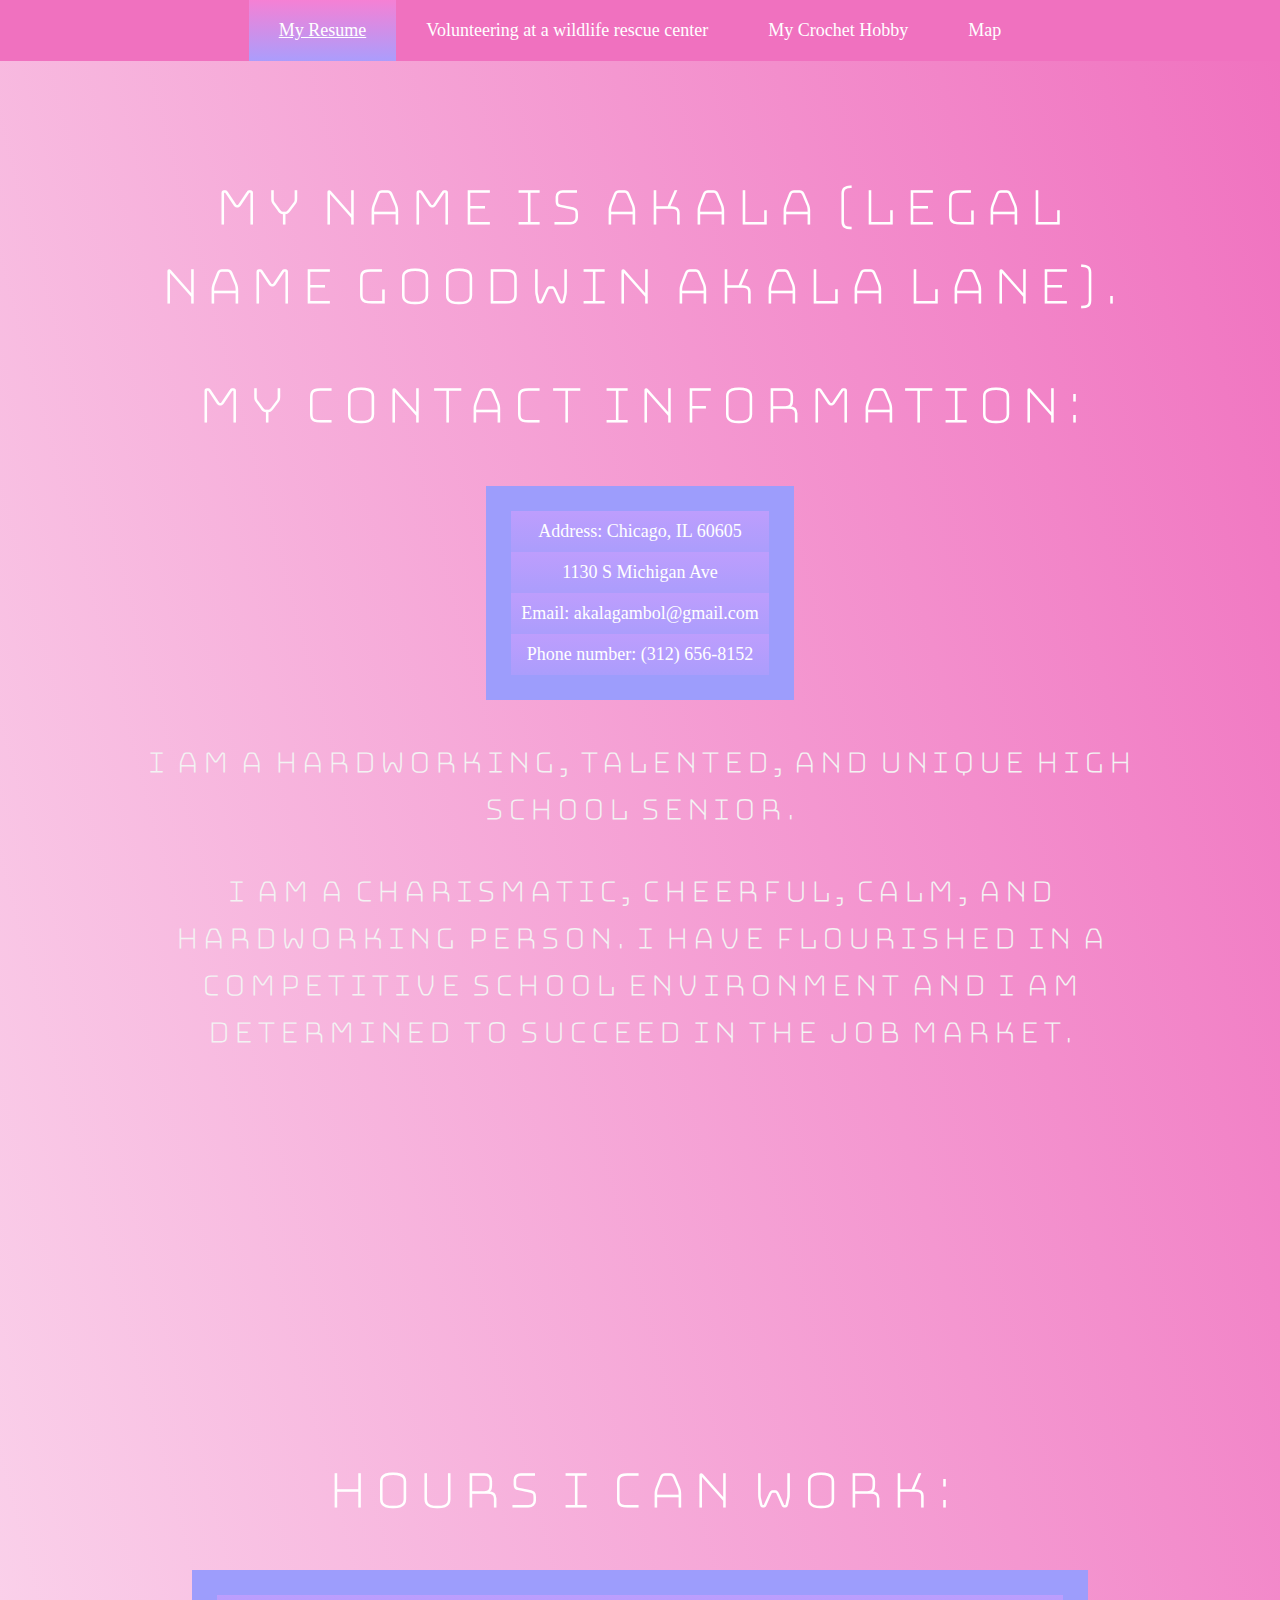
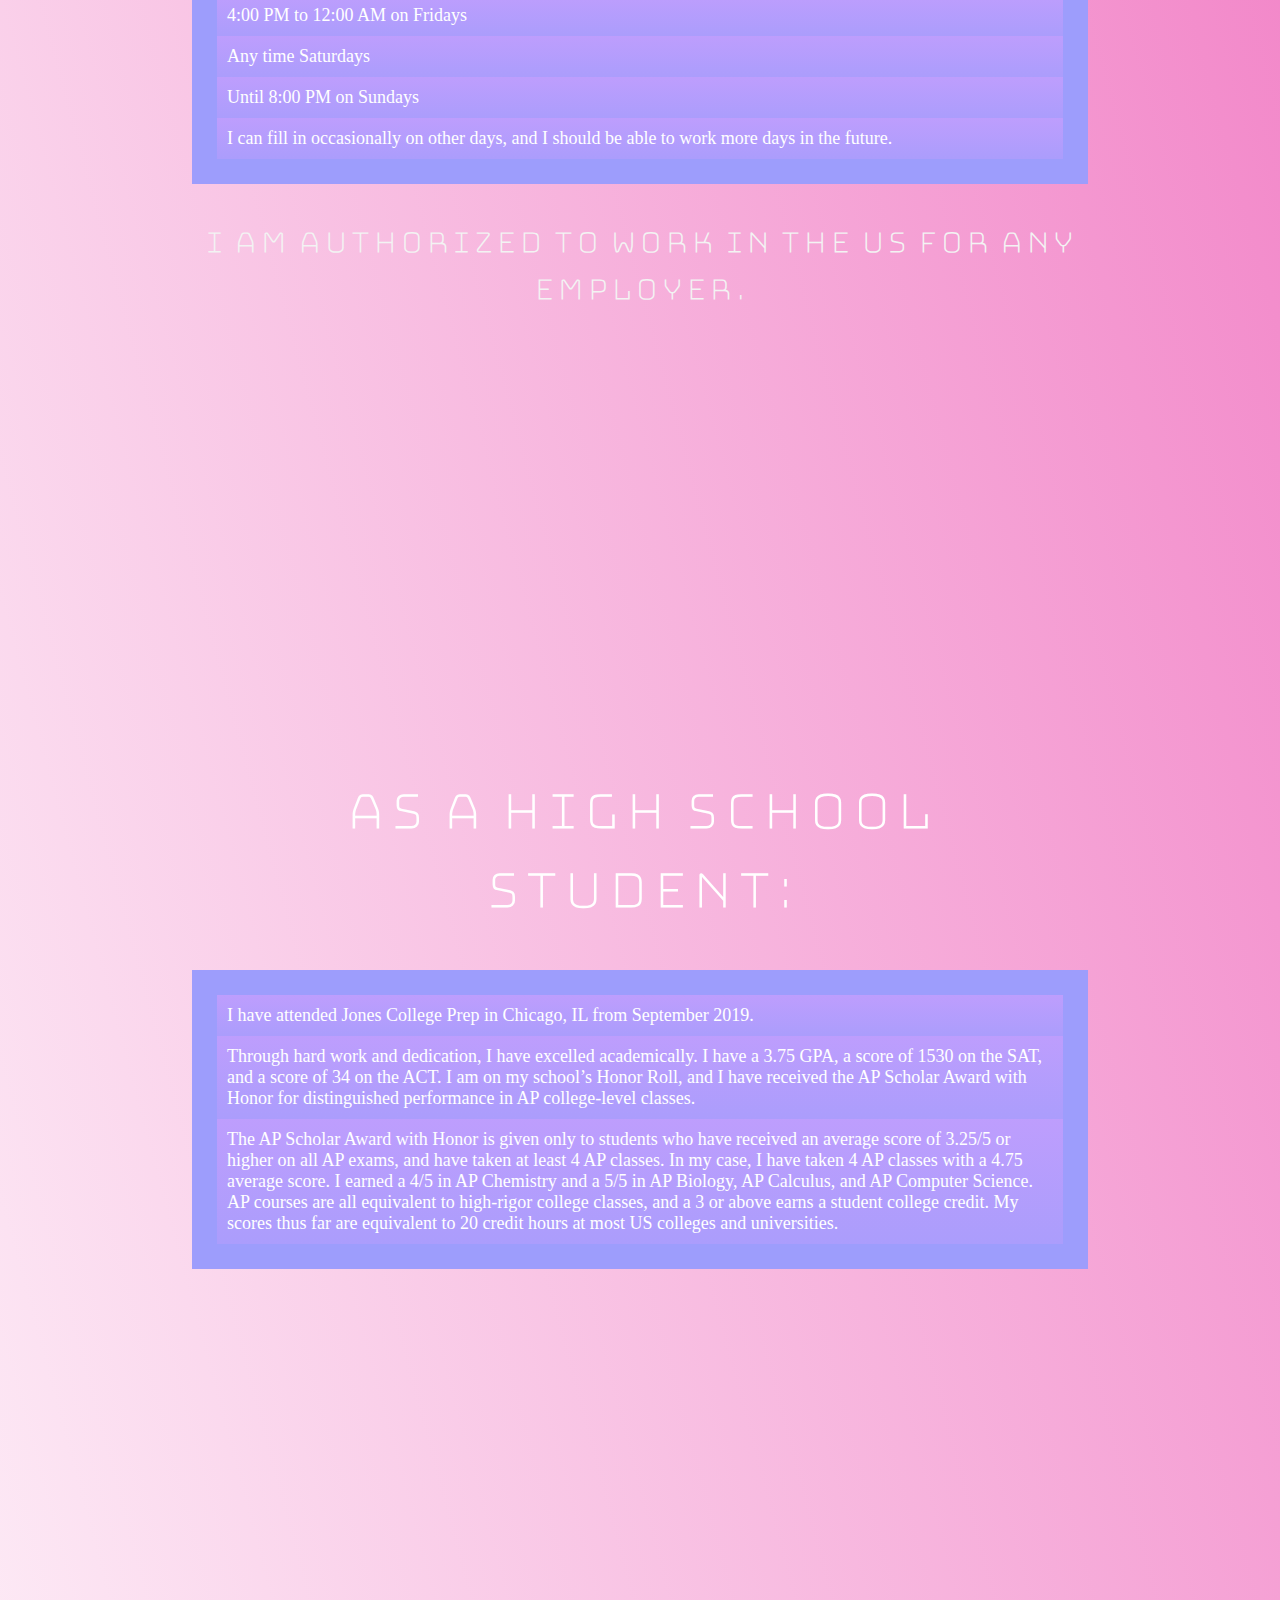
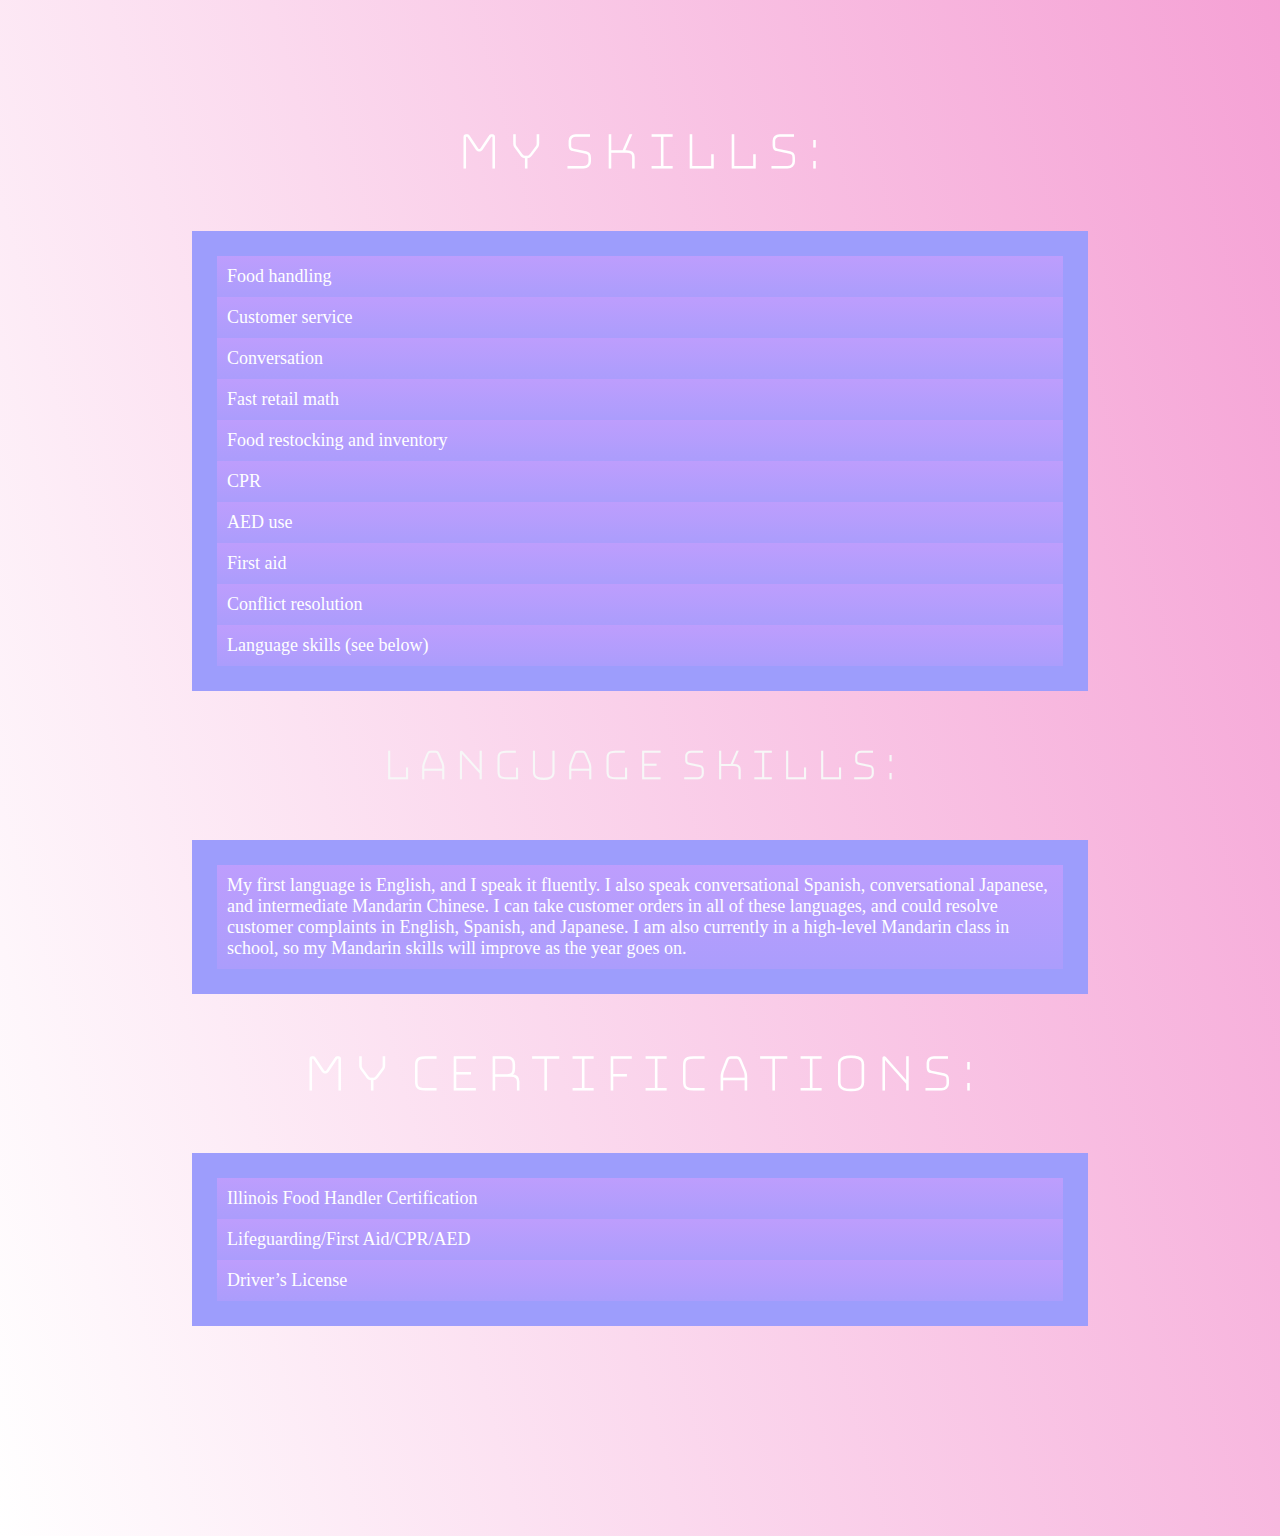
<file: index.html>
<!DOCTYPE html>
<html lang="en">
  <head>
    <meta charset="UTF-8">
    <title>Project 3</title>
    <link rel="stylesheet" type="text/css" href="css/normalize.css">
    <link rel="stylesheet" href="css/style.css">
    <link rel="preconnect" href="https://fonts.googleapis.com">
    <link rel="preconnect" href="https://fonts.gstatic.com" crossorigin>
    <link href="https://fonts.googleapis.com/css2?family=Bungee+Hairline&family=Josefin+Slab:wght@300&display=swap" rel="stylesheet">
  </head>
	

  <body>
    <header>  
      <nav id="main-navbar">
        <div id="navbar-container">
          <ul>
            <li id="onpage"><a href="#" title="resumePage">My Resume</a></li>
            <li><a href="wildlife.html" title="wildlifeRescuePage">Volunteering at a wildlife rescue center</a></li>
            <li><a href="crochet.html" title="crochetPage">My Crochet Hobby</a></li>
	    <li><a href="mapAPI.html" title="mapPage">Map</a></li>
          </ul>
        </div>
      </nav>
    </header>
	
    <div id="resume-header">
      <h1>My name is Akala (legal name Goodwin Akala Lane).</h1>
      <h1>My contact information:</h1>
      <ul>
        <li>Address: Chicago, IL 60605</li> 
        <li>1130 S Michigan Ave</li>
        <li>Email: akalagambol@gmail.com</li>
        <li>Phone number: (312) 656-8152</li>
      </ul>
      <p>I am a hardworking, talented, and unique high school senior.</p>
      <p>I am a charismatic, cheerful, calm, and hardworking person. I have flourished in a competitive school environment and I am determined to succeed in the job market.<p>
    </div>

    <div class="resume-content">
      <h1>Hours I can work:</h1>
      <ul>
        <li>4:00 PM to 12:00 AM on Fridays</li>
        <li>Any time Saturdays</li>
        <li>Until 8:00 PM on Sundays</li>
        <li>I can fill in occasionally on other days, and I should be able to work more days in the future.</li>
      </ul>
      <p>I am authorized to work in the US for any employer.</p>
    </div>

    <div class="resume-content">
      <h1>As a high school student:</h1>
      <ul>
        <li>I have attended Jones College Prep in Chicago, IL from September 2019.</li>
        <li>Through hard work and dedication, I have excelled academically. I have a 3.75 GPA, a score of 1530 on the SAT, and a score of 34 on the ACT. I am on my school’s Honor Roll, and I have received the AP Scholar Award with Honor for distinguished performance in AP college-level classes.</li>
        <li>The AP Scholar Award with Honor is given only to students who have received an average score of 3.25/5 or higher on all AP exams, and have taken at least 4 AP classes. In my case, I have taken 4 AP classes with a 4.75 average score. I earned a 4/5 in AP Chemistry and a 5/5 in AP Biology, AP Calculus, and AP Computer Science. AP courses are all equivalent to high-rigor college classes, and a 3 or above earns a student college credit. My scores thus far are equivalent to 20 credit hours at most US colleges and universities.</li> 
      </ul>
    </div>

    <div class="resume-content">
      <h1>My skills:</h1>
      <ul>
        <li>Food handling</li>
        <li>Customer service</li>
        <li>Conversation</li>
        <li>Fast retail math</li>
        <li>Food restocking and inventory</li>
        <li>CPR</li>
        <li>AED use</li>
        <li>First aid</li>
        <li>Conflict resolution</li>
        <li>Language skills (see below)</li>
      </ul>
      <h2>Language skills:</h2>
      <ul>
        <li>My first language is English, and I speak it fluently.  I also speak conversational Spanish, conversational Japanese, and intermediate Mandarin Chinese.  I can take customer orders in all of these languages, and could resolve customer complaints in English, Spanish, and Japanese. I am also currently in a high-level Mandarin class in school, so my Mandarin skills will improve as the year goes on. </li>
      </ul>
      <h1>My certifications:</h1>
      <ul>
        <li>Illinois Food Handler Certification </li>
        <li>Lifeguarding/First Aid/CPR/AED</li>
        <li>Driver’s License</li>
      </ul>
    </div>
  </body>
</html>
</file>
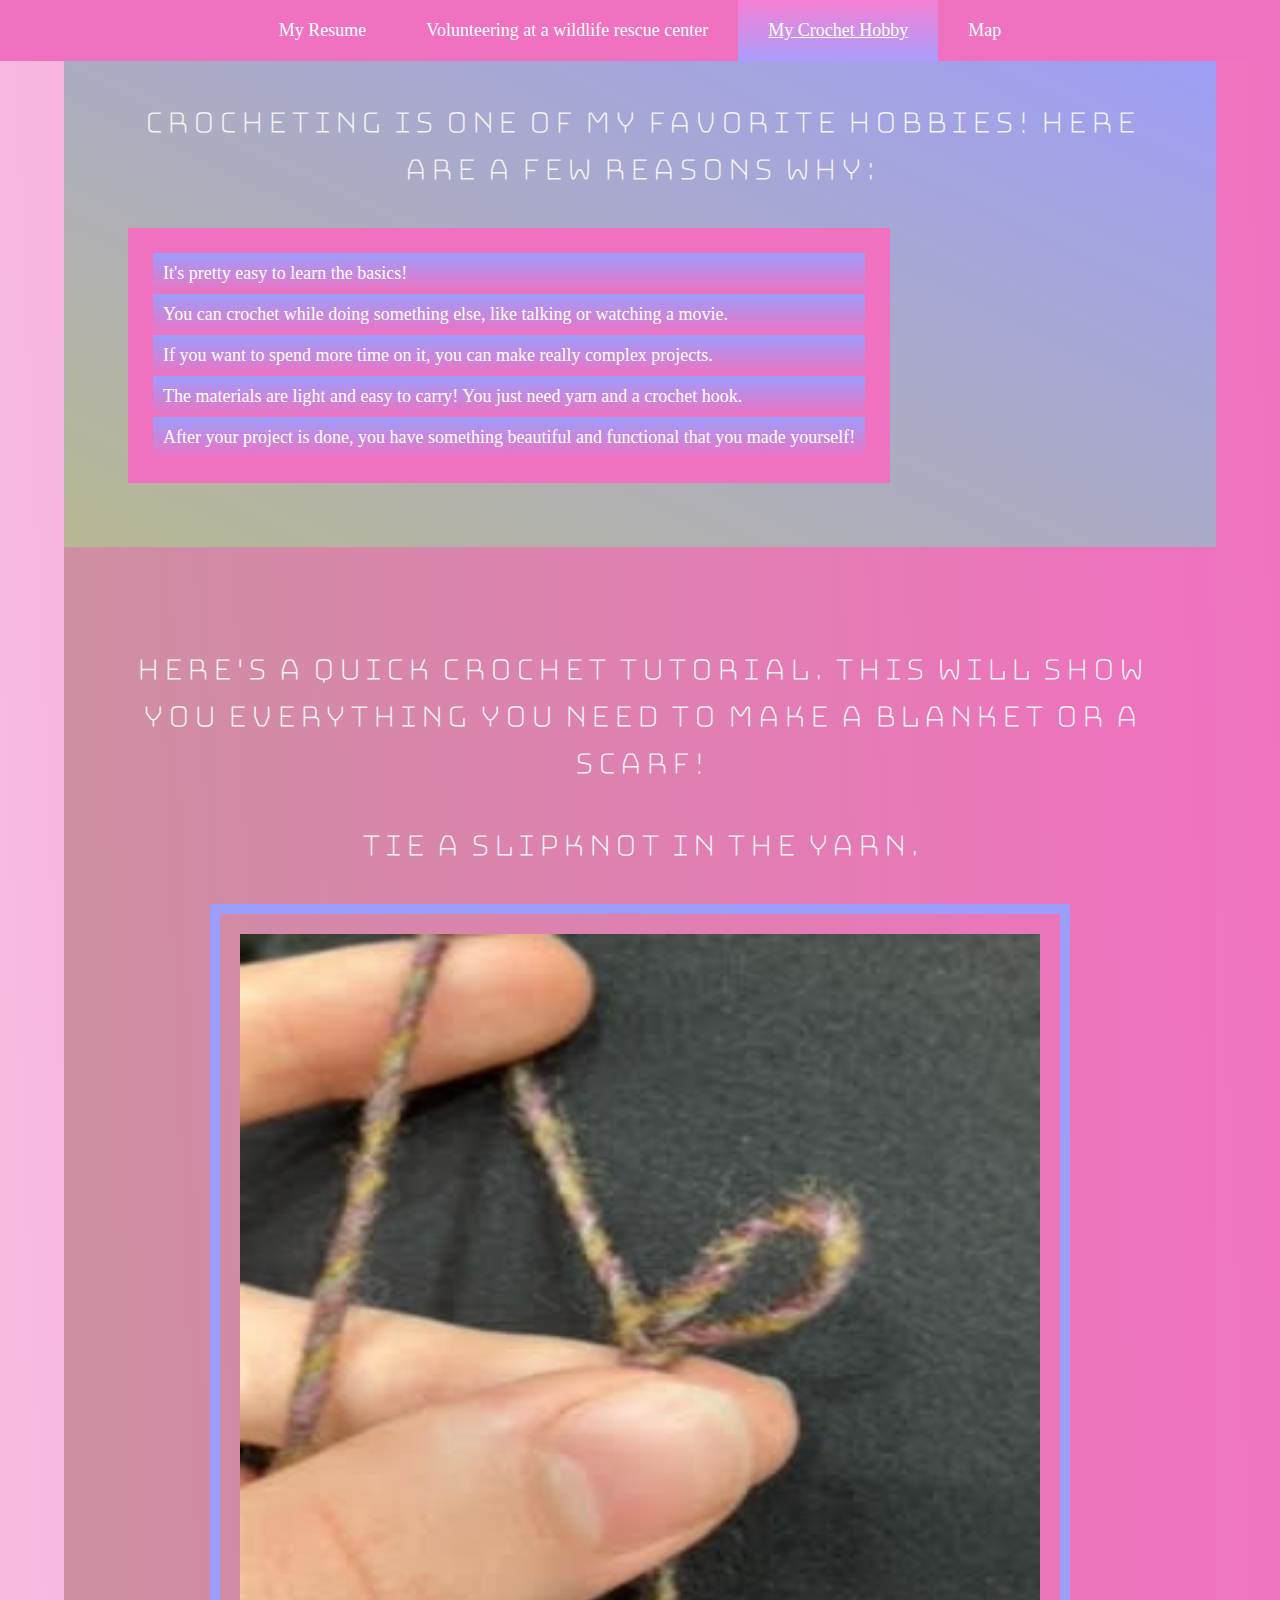
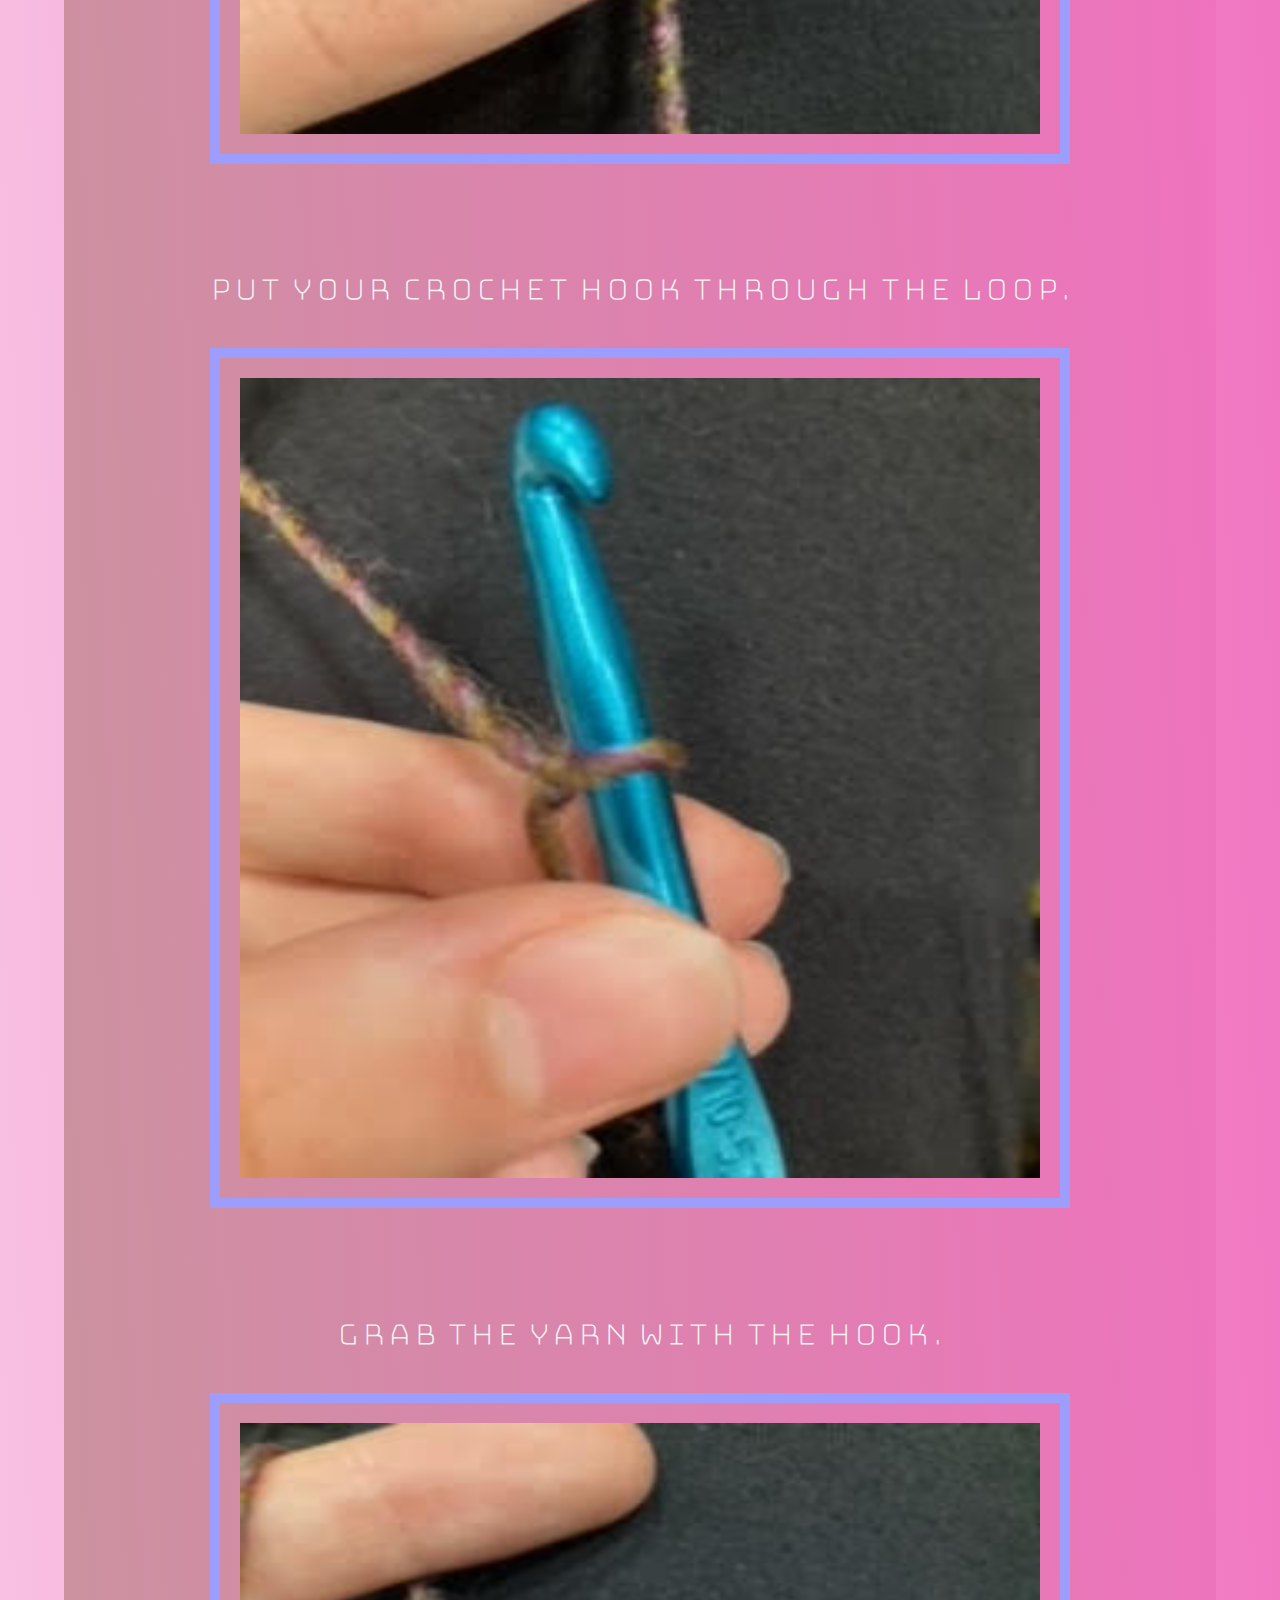
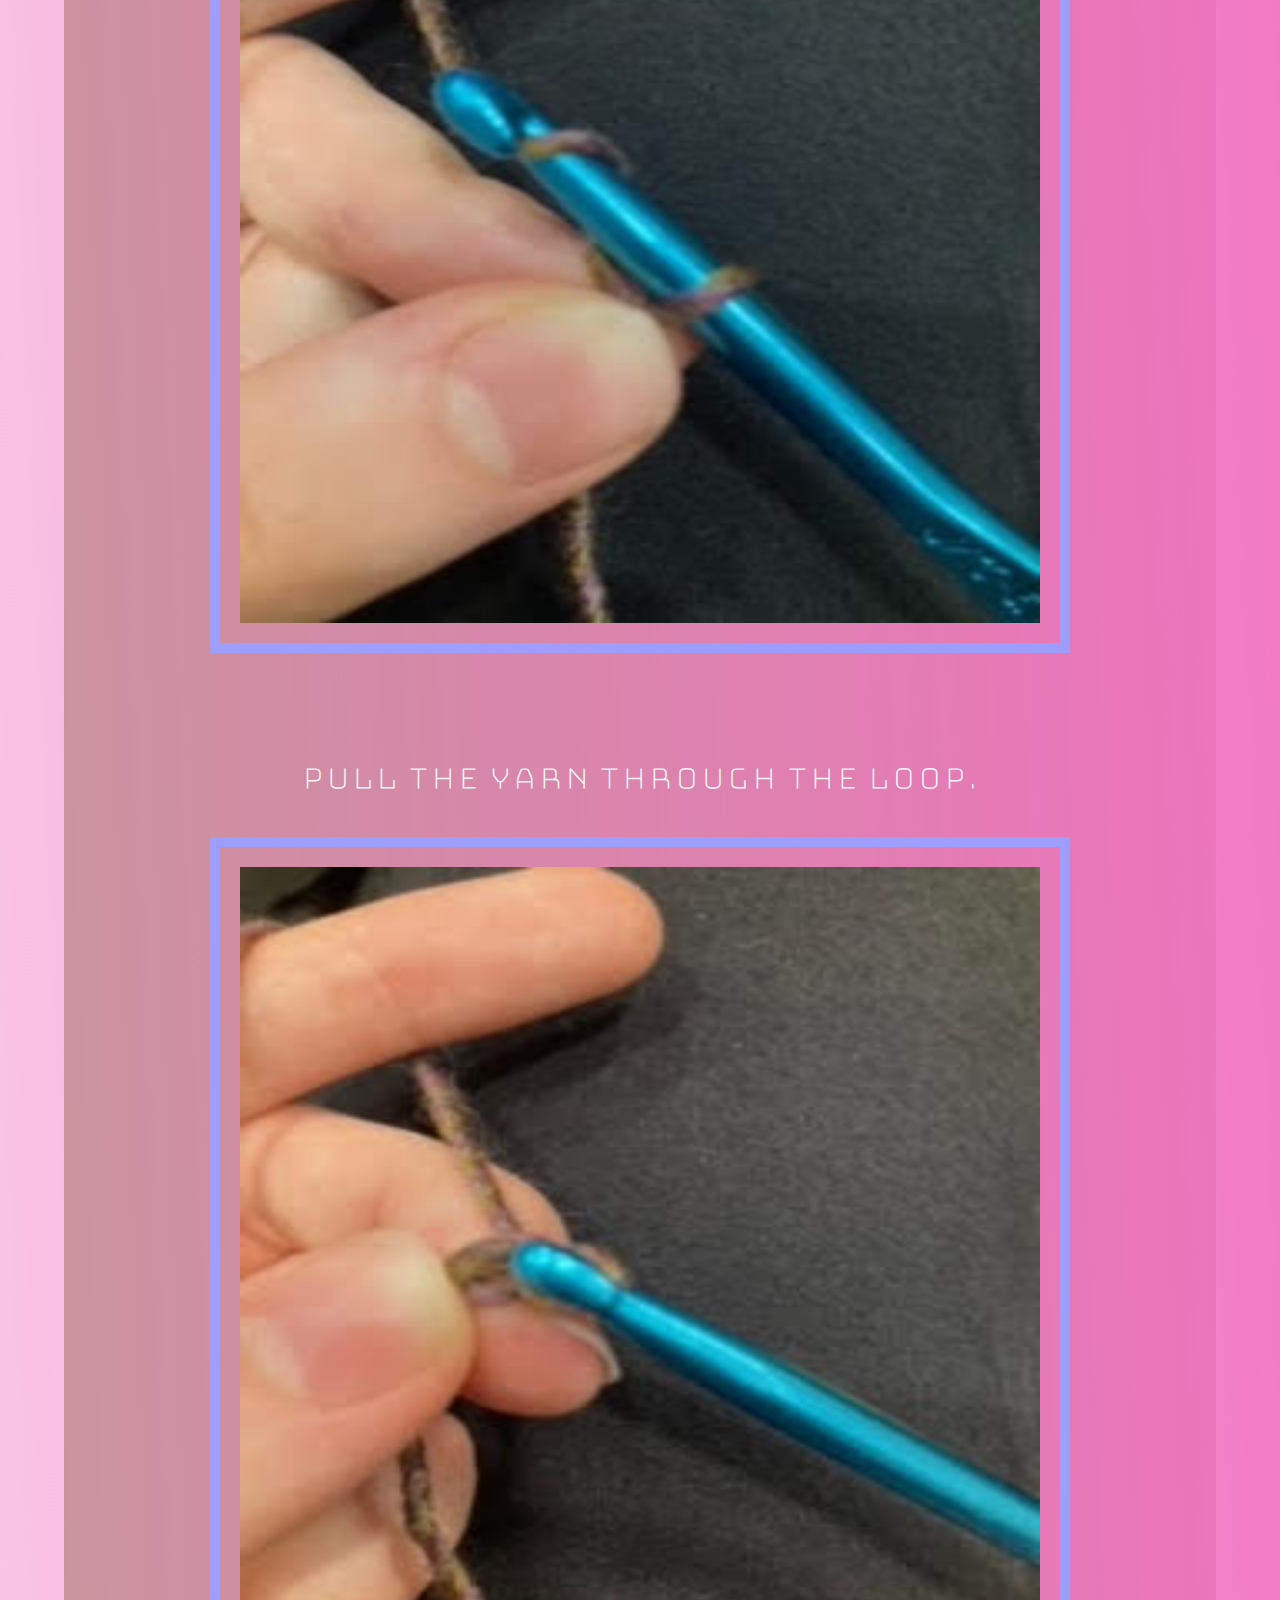
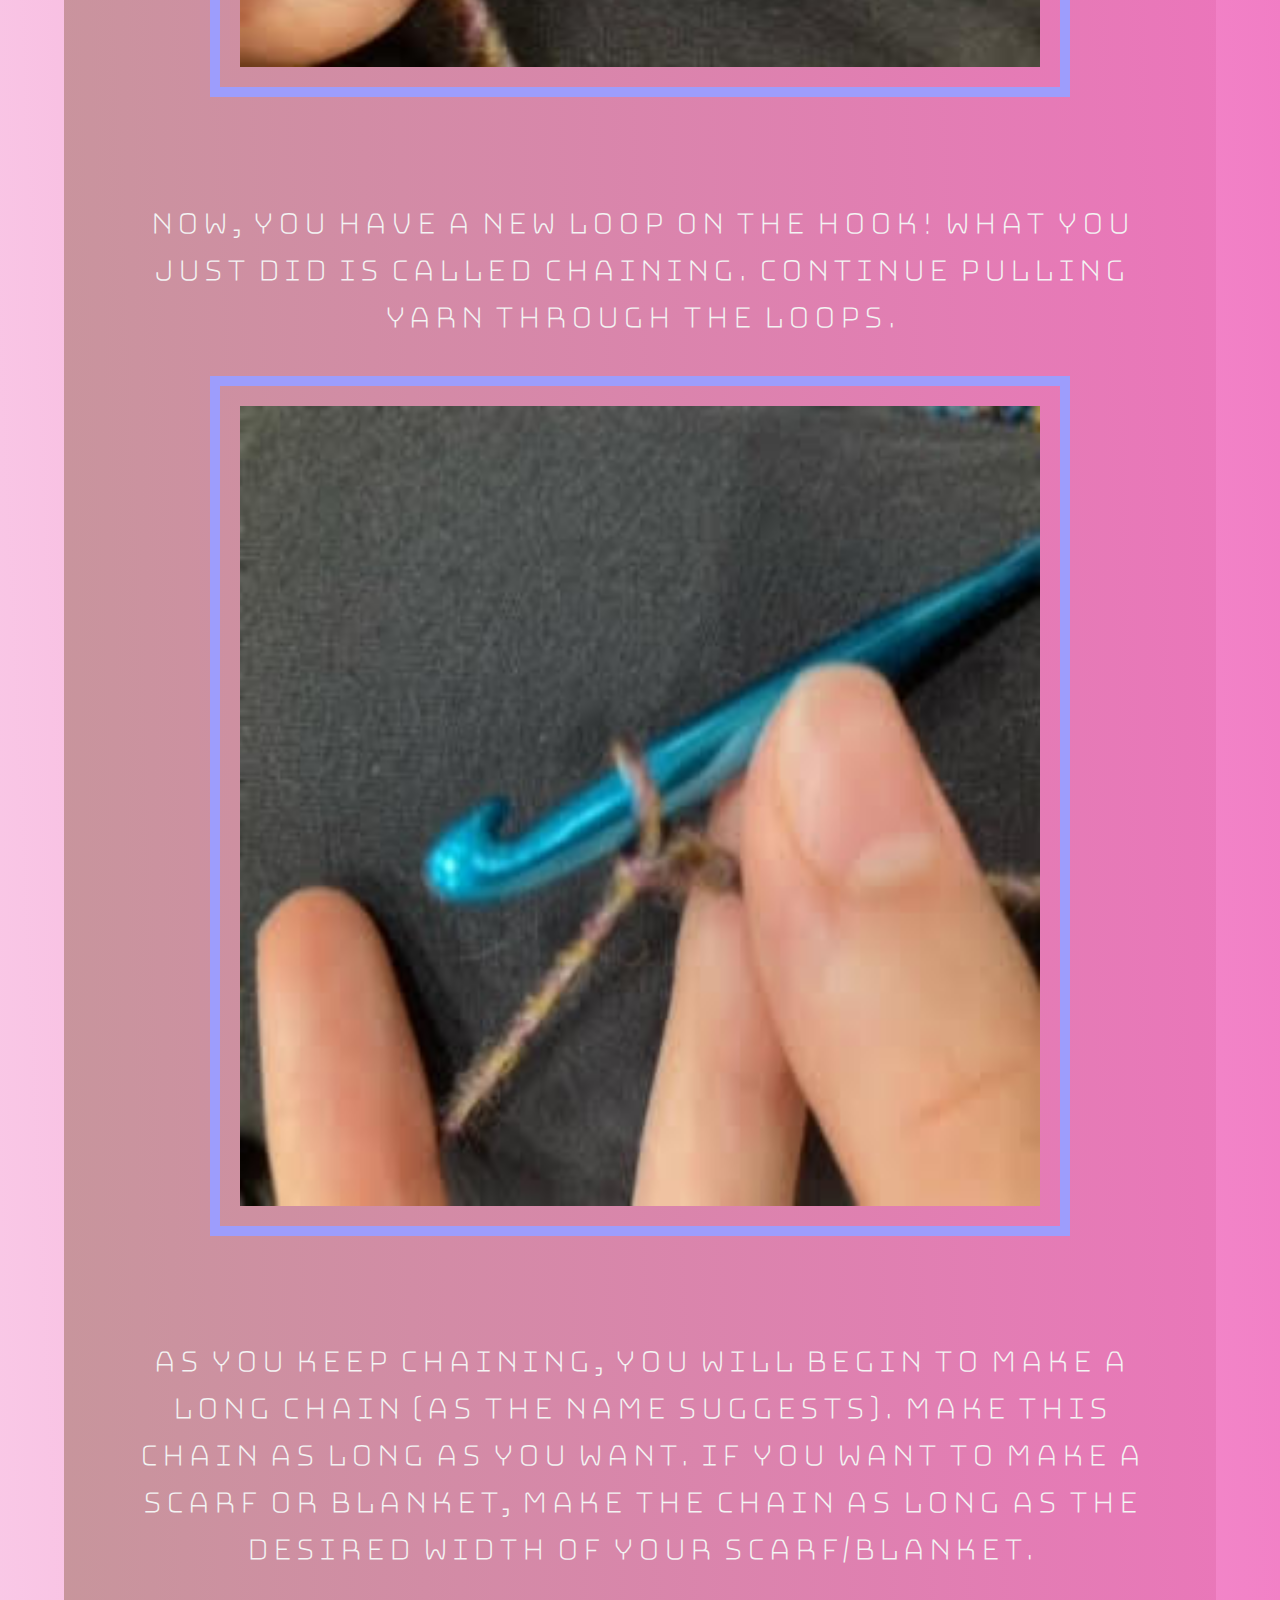
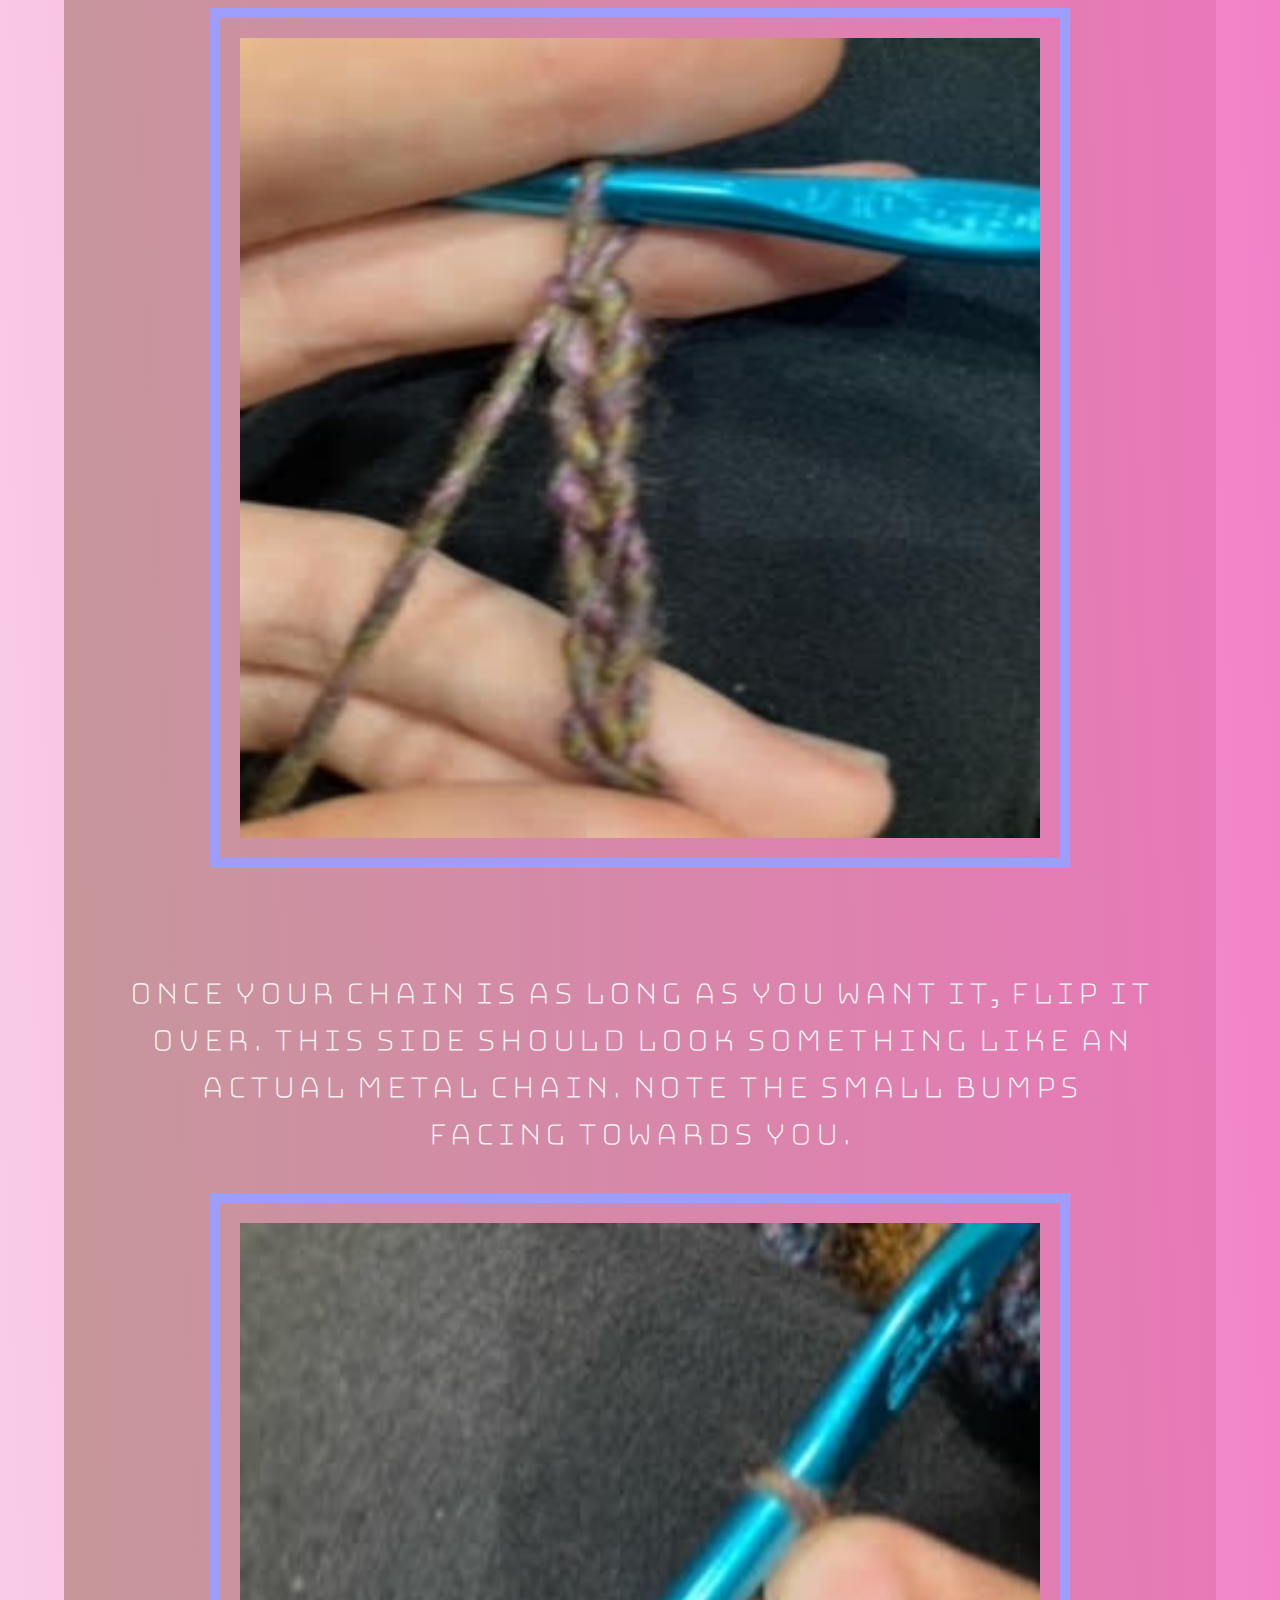
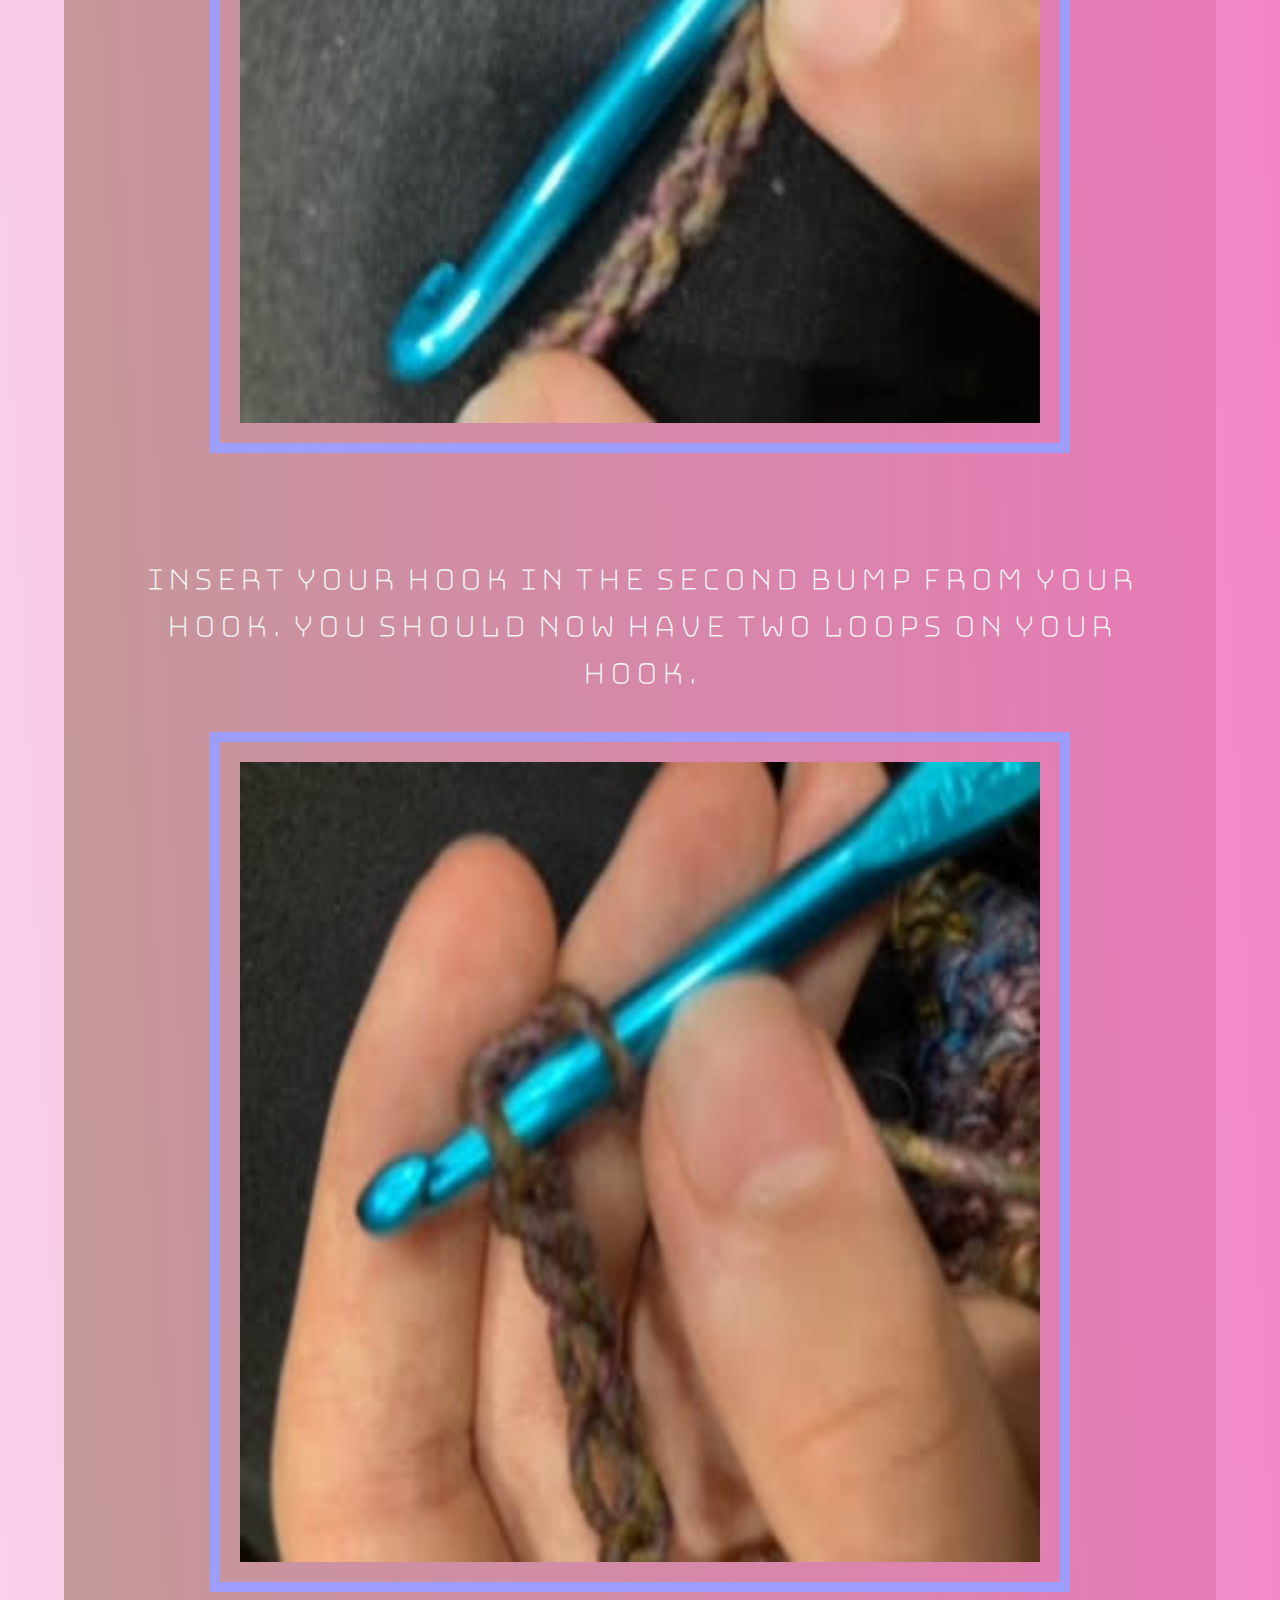
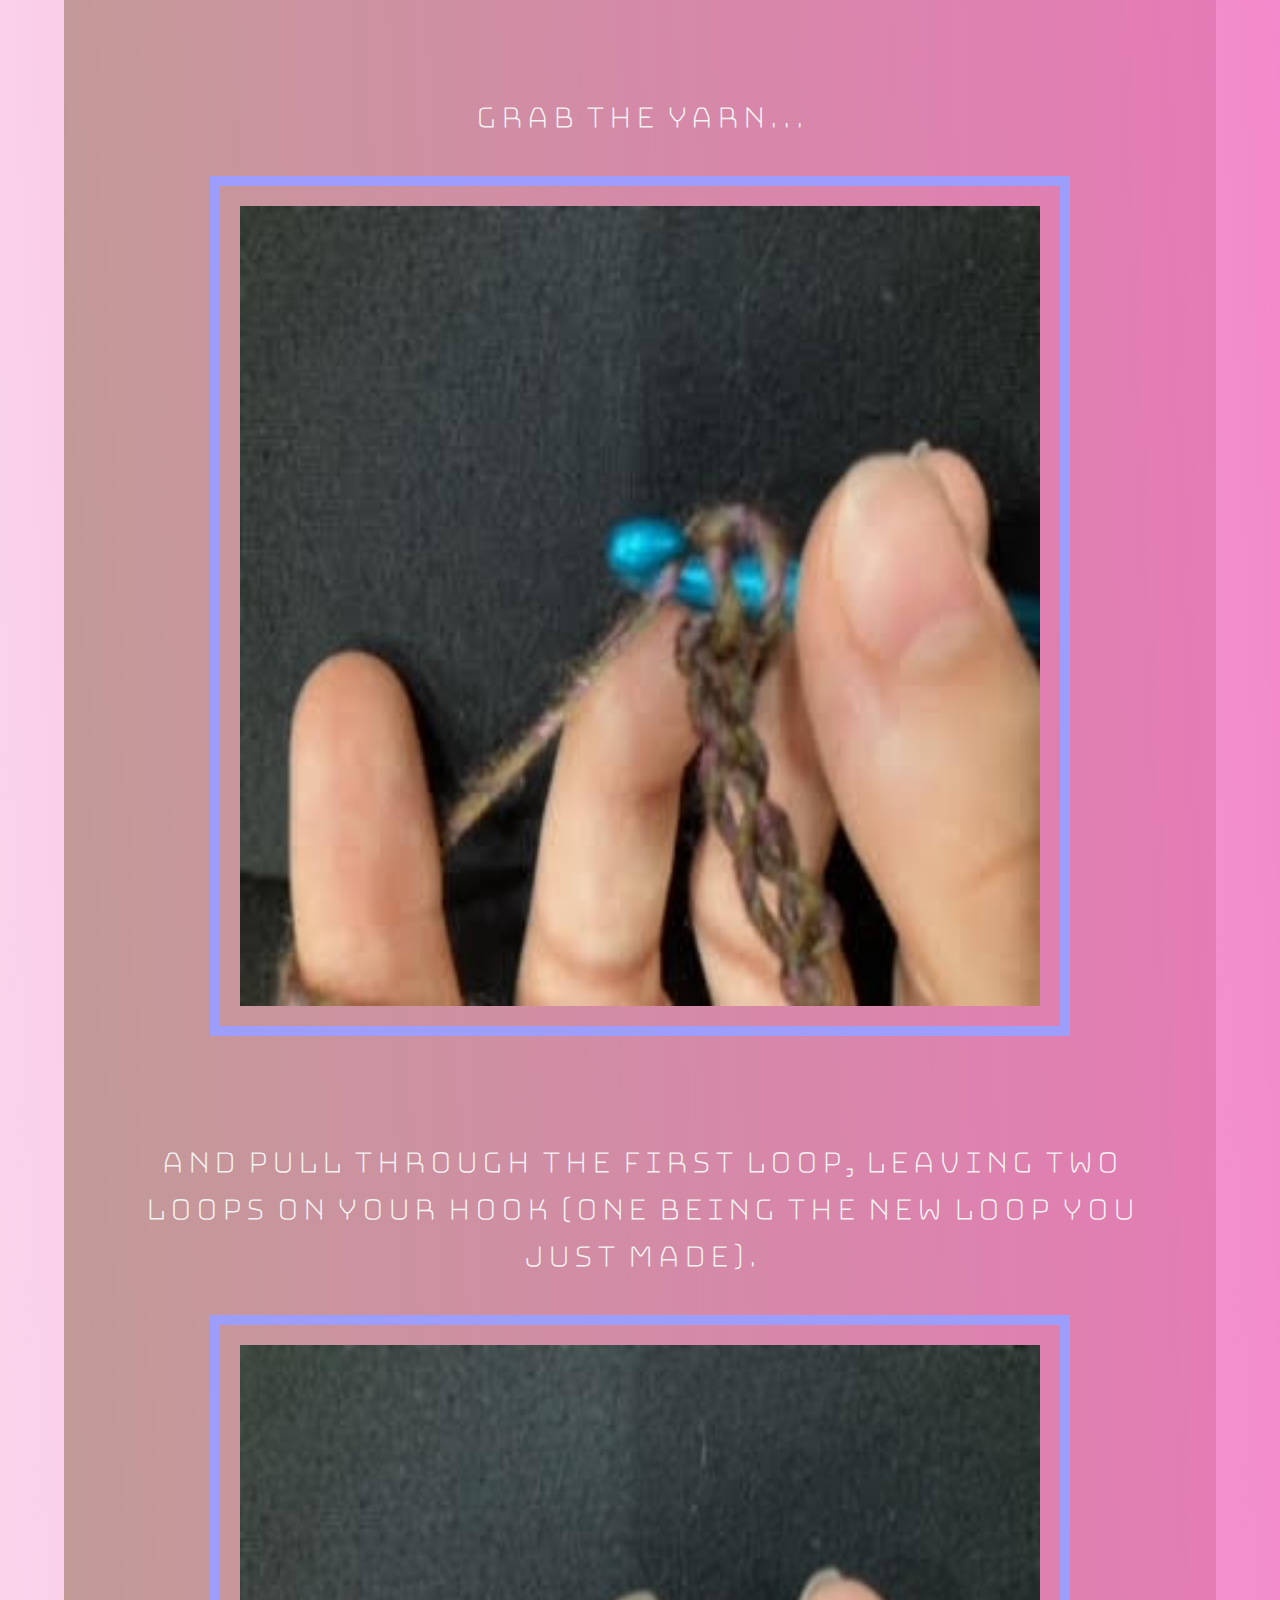
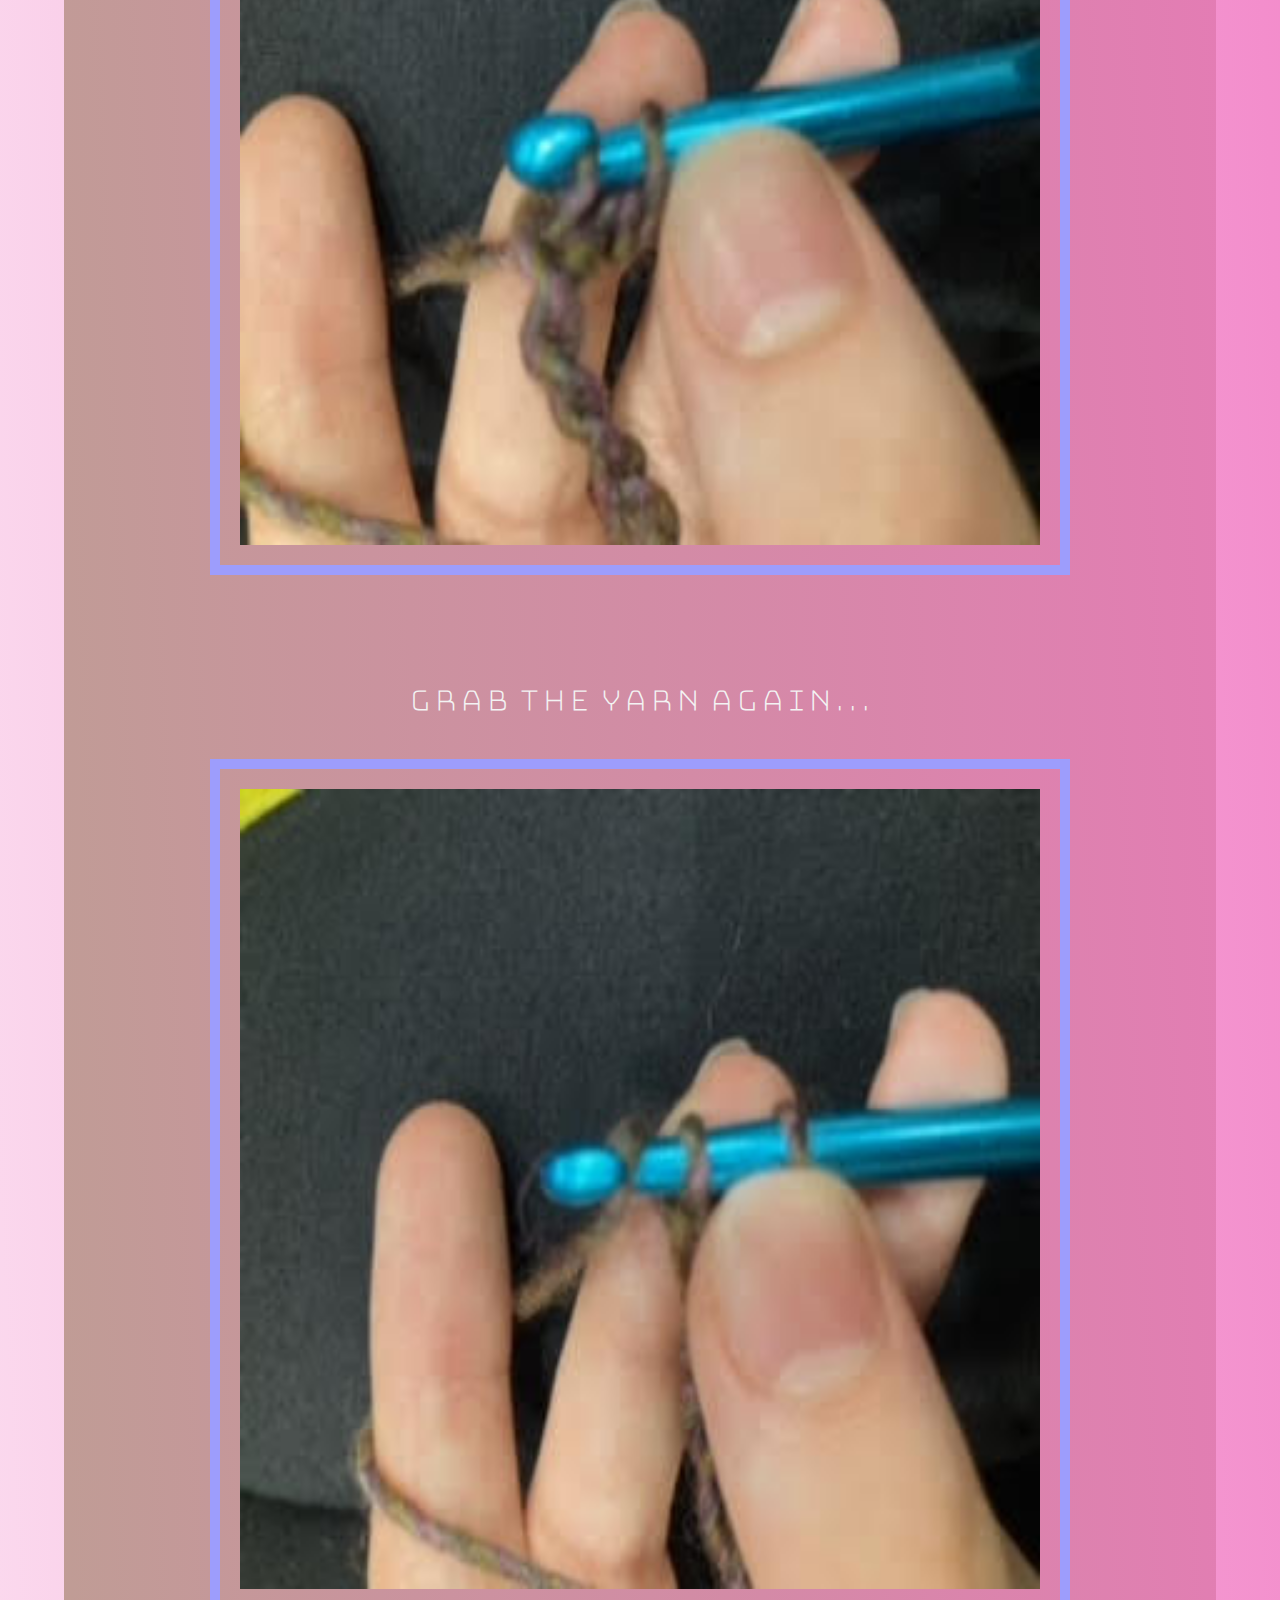
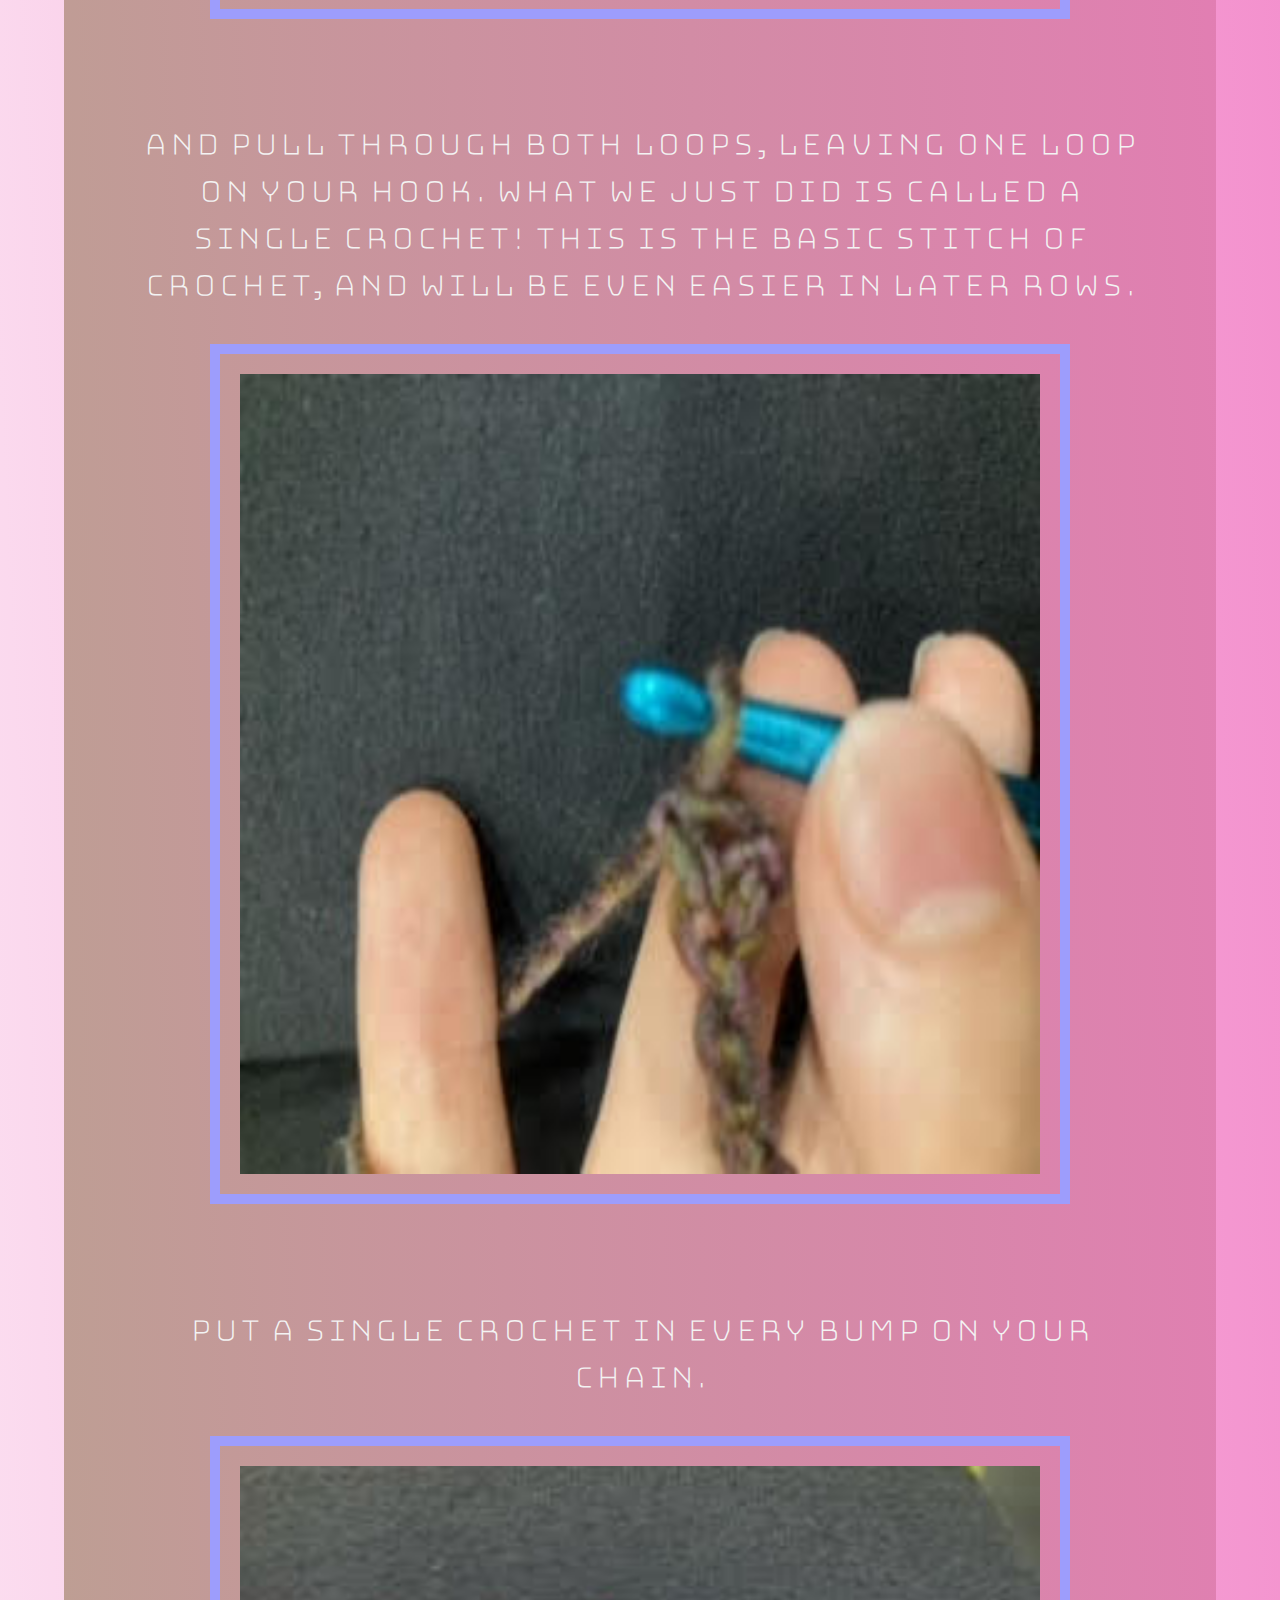
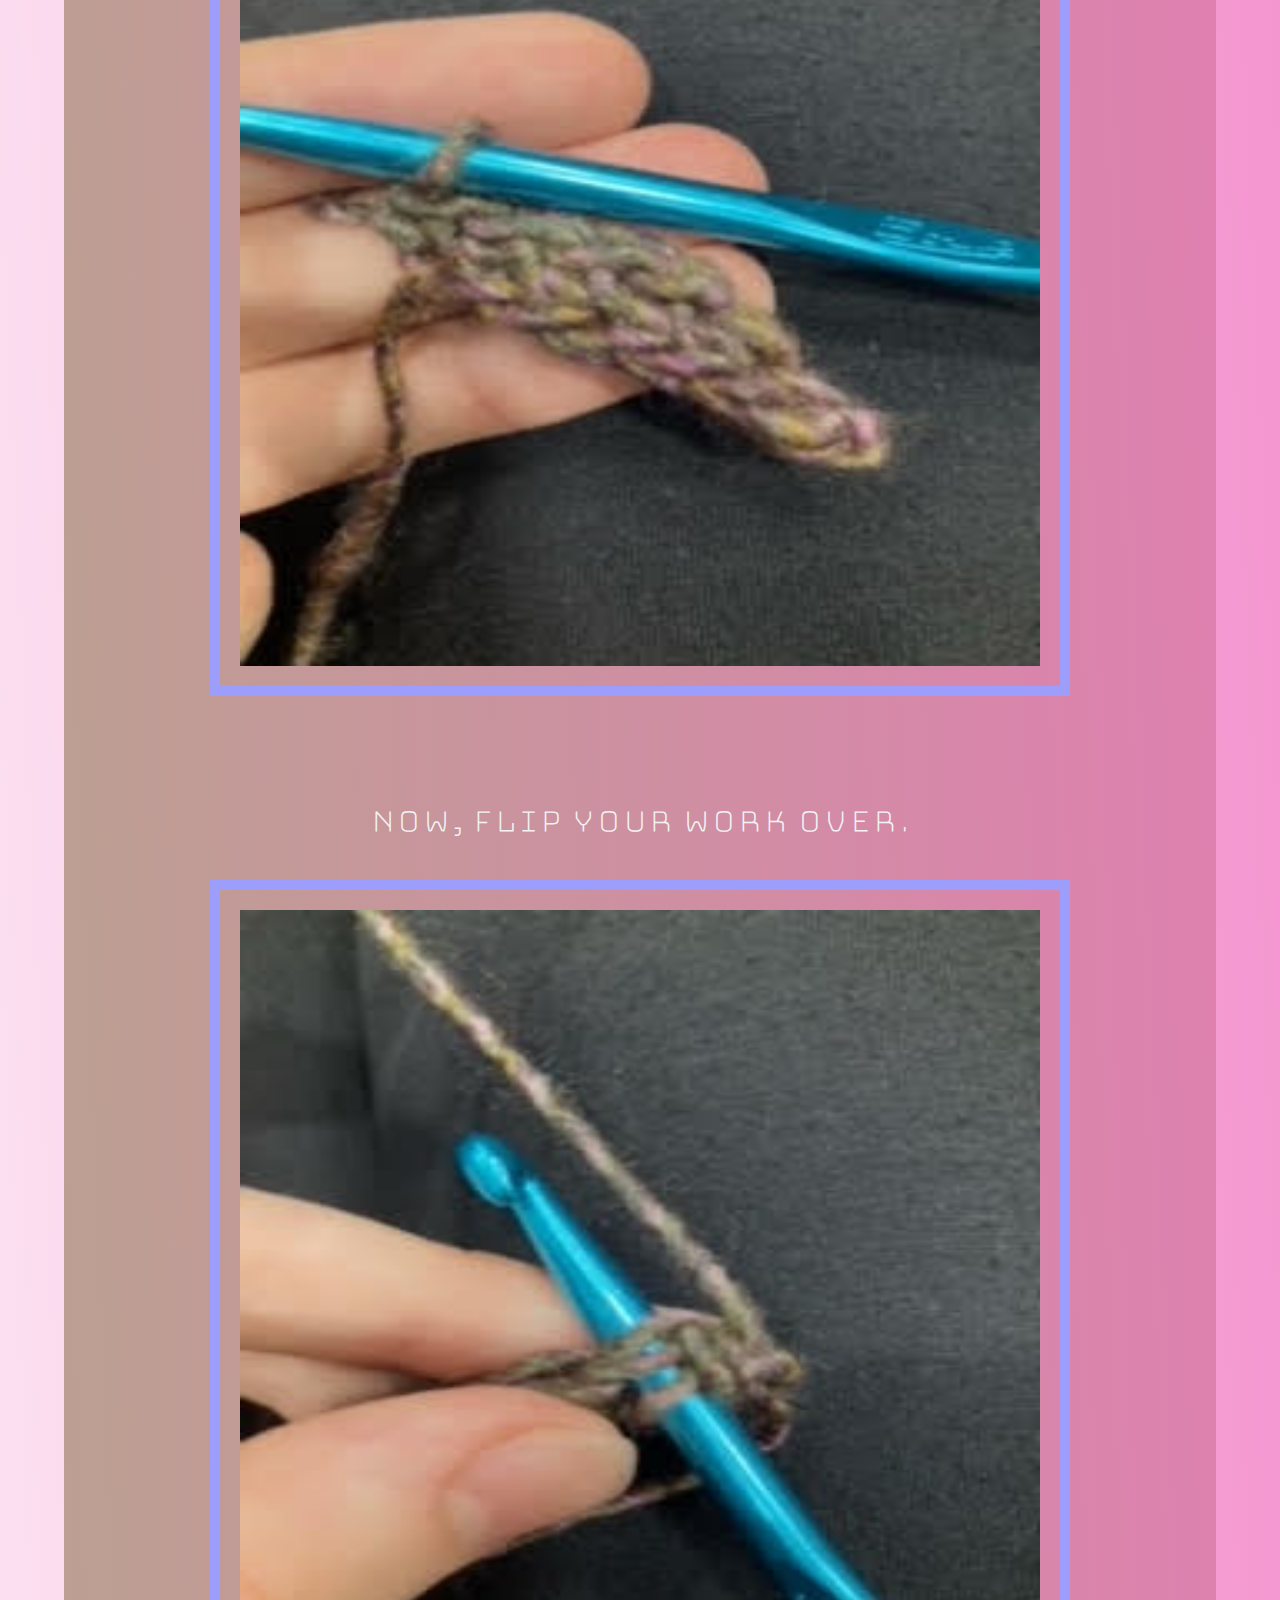
<file: crochet.html>
<!DOCTYPE html>
<html lang="en">
  <head>
    <meta charset="UTF-8">
    <title>Project 3</title>
    <link rel="stylesheet" type="text/css" href="css/normalize.css">
    <link rel="stylesheet" href="css/style.css">
    <link rel="preconnect" href="https://fonts.googleapis.com">
    <link rel="preconnect" href="https://fonts.gstatic.com" crossorigin>
    <link href="https://fonts.googleapis.com/css2?family=Bungee+Hairline&family=Josefin+Slab:wght@300&display=swap" rel="stylesheet">
  </head>
	

  <body>
    <header>  
      <nav id="main-navbar">
        <div id="navbar-container">
          <ul>
            <li><a href="index.html" title="resumePage">My Resume</a></li>
            <li><a href="wildlife.html" title="wildlifeRescuePage">Volunteering at a wildlife rescue center</a></li>
            <li id="onpage"><a href="#" title="crochetPage">My Crochet Hobby</a></li>
	    <li><a href="mapAPI.html" title="mapPage">Map</a></li>
          </ul>
        </div>
      </nav>
    </header>
	
    <div id="crochet-reasons-container">
      <p>Crocheting is one of my favorite hobbies! Here are a few reasons why:</p>
      <ul>
        <li>It's pretty easy to learn the basics!</li>
        <li>You can crochet while doing something else, like talking or watching a movie.</li>
        <li>If you want to spend more time on it, you can make really complex projects.</li>
        <li>The materials are light and easy to carry! You just need yarn and a crochet hook.</li>
        <li>After your project is done, you have something beautiful and functional that you made yourself!</li>
      </ul>
    </div>
	
    <div id="crochet-tutorial-container">
      <p>Here's a quick crochet tutorial. This will show you everything you need to make a blanket or a scarf!</p>
      <p>Tie a slipknot in the yarn.</p>
      <img src="images/crochet1.jpg" alt="Crochet hook and loop in yarn">
      <p>Put your crochet hook through the loop.</p>
      <img src="images/crochet2.jpg" alt="Crochet hook through loop in yarn">
      <p>Grab the yarn with the hook.</p>
      <img src="images/crochet3.jpg" alt="Crochet hook grabbing yarn">
      <p>Pull the yarn through the loop.</p>
      <img src="images/crochet4.jpg" alt="Crochet hook pulling yarn through a yarn loop">
      <p>Now, you have a new loop on the hook! What you just did is called chaining. Continue pulling yarn through the loops.</p>
      <img src="images/crochet5.jpg" alt="Chain of loops in yarn with crochet hook through last loop">
      <p>As you keep chaining, you will begin to make a long chain (as the name suggests). Make this chain as long as you want. If you want to make a scarf or blanket, make the chain as long as the desired width of your scarf/blanket.</p>
      <img src="images/crochet6.jpg" alt="Longer chain of loops in yarn with crochet hook through last loop">
      <p>Once your chain is as long as you want it, flip it over. This side should look something like an actual metal chain. Note the small bumps facing towards you.</p>
      <img src="images/crochet7.jpg" alt="Previous chain flipped over">
      <p>Insert your hook in the second bump from your hook. You should now have two loops on your hook.</p>
      <img src="images/crochet8.jpg" alt="Crochet hook with two yarn loops">
      <p>Grab the yarn...</p>
      <img src="images/crochet9.jpg" alt="Crochet hook grabbing yarn">
      <p>And pull through the first loop, leaving two loops on your hook (one being the new loop you just made).</p>
      <img src="images/crochet10.jpg" alt="Crochet hook with two yarn loops">
      <p>Grab the yarn again...</p>
      <img src="images/crochet11.jpg" alt="Crochet hook grabbing yarn">
      <p>And pull through both loops, leaving one loop on your hook. What we just did is called a single crochet! This is the basic stitch of crochet, and will be even easier in later rows.</p>
      <img src="images/crochet12.jpg" alt="Crochet hook with one yarn loop">
      <p>Put a single crochet in every bump on your chain.</p>
      <img src="images/crochet13.jpg" alt="Row of single crochet stitches">
      <p>Now, flip your work over.</p>
      <img src="images/crochet14.jpg" alt="Flipped row of crochet stitches">
      <p>Look at the first teardrop-shaped loop. </p>
      <img src="images/crochet15.jpg" alt="Top of row">
      <p>Insert your hook under the teardrop. You should now have three loops on your hook.</p>
      <img src="images/crochet16.jpg" alt="Crochet hook with three yarn loops">
      <p>Grab the yarn...</p>
      <img src="images/crochet17.jpg" alt="Crochet hook grabbing yarn">
      <p>And pull through both loops of the teardrop, leaving two loops on your hook.</p>
      <img src="images/crochet18.jpg" alt="Crochet hook with two yarn loops">
      <p>Grab the yarn...</p>
      <img src="images/crochet19.jpg" alt="Crochet hook grabbing yarn">
      <p>And pull through both loops, leaving one on your hook. (This is another single crochet!)</p>
      <img src="images/crochet20.jpg" alt="Crochet hook with one yarn loop">
      <p>Congratulations! You now know everything you need to crochet a scarf, blanket, coaster, or any other rectangular shape!</p>
      <p>If you mess up, don't worry. Crochet is easy to learn, but takes a  minute to master. Trust me, you will get there!</p>
      <p>Also, here's a crochet tutorial video from Kristin's Crochet Tutorials!</p>
      <iframe width="713" height="401" src="https://www.youtube.com/embed/jUIfV-Qcq2c" title="How To Crochet | VERY SLOW DEMONSTRATION | Single Crochet Stitch" allow="accelerometer; autoplay; clipboard-write; encrypted-media; gyroscope; picture-in-picture" allowfullscreen></iframe>
      <p>If you make something using these instructions, it will be a thick but stretchy fabric.</p>
      <img src="images/blanketstretch1.jpg" alt="Crochet fabric">
      <img src="images/blanketstretch2.jpg" alt="Crochet fabric stretching">
      <p>If you learn a few more advanced techniques (literally just wrapping the yarn around the hook, it's not as hard as it seems!) you can make patterns!</p>
      <p>This is a striped pattern using rows of alternating size stitches.</p>
      <img src="images/blanketStripes.jpeg" alt="Crochet fabric with striped pattern">	
      <p>This is a diamond/DNA pattern using alternate size stitches in the same row.</p>
      <img src="images/blanketDNA.jpg" alt="Crochet fabric with a pattern resembling diamonds or DNA">
      <p>Enjoy! I hope I can inspire you to start crocheting. It's been a very productive and fun hobby for me.</p>
    </div>
  </body>
</html>
</file>
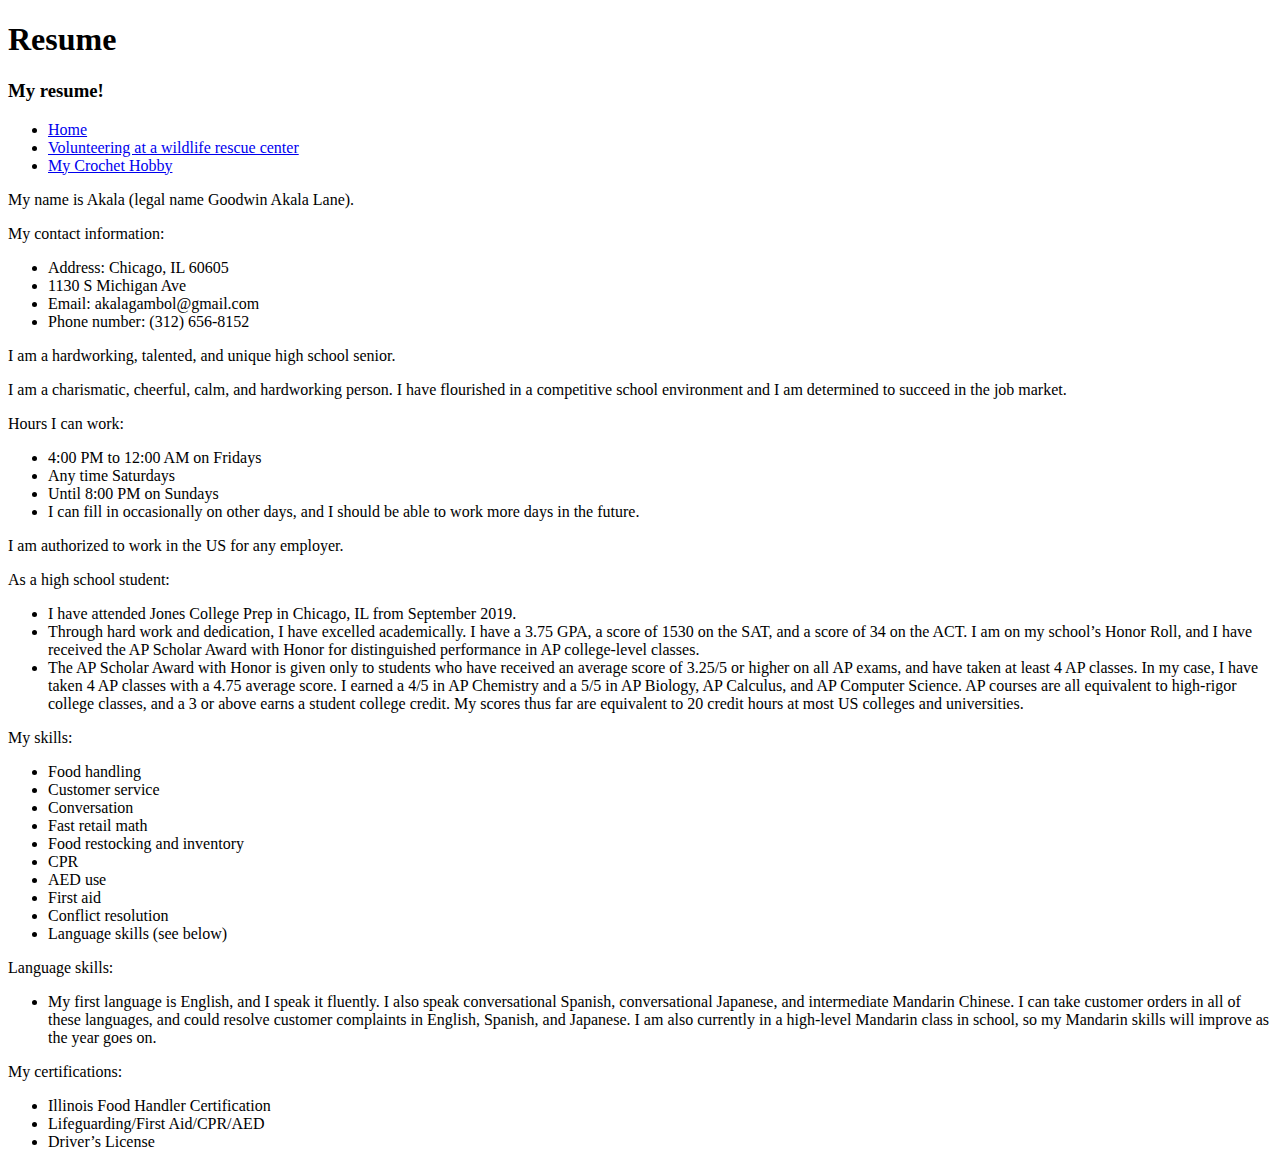
<file: resume.html>
<!DOCTYPE html>
<html lang = "en">
	<head>
			<meta charset = "UTF-8">
			<title> Project 1 </title>
	</head>
	<body>
		<header>
			<h1> Resume </h1>
			<h3> My resume! </h3>
			<nav>
				<ul>
					<li> <a href = "index.html" title = "homePage"> Home </a> </li>
					<li> <a href = "wildlife.html" title = "wildlifeRescuePage">Volunteering at a wildlife rescue center</a> </li>
					<li> <a href = "crochet.html" title = "crochetPage">My Crochet Hobby</a> </li>
				</ul>
			</nav>
		</header>
		
		
			
		<p>My name is Akala (legal name Goodwin Akala Lane).</p>
		
			
		<p>My contact information:</p>
		<ul>
			<li>Address: Chicago, IL 60605</li> 
			<li>1130 S Michigan Ave</li>
			<li>Email: akalagambol@gmail.com</li>
			<li>Phone number: (312) 656-8152</li>
		</ul>
		

		<p>I am a hardworking, talented, and unique high school senior.</p>
			
		<p>I am a charismatic, cheerful, calm, and hardworking person. I have flourished in a competitive school environment and I am determined to succeed in the job market.<p>
			
		
		<p>Hours I can work:</p>
		<ul>
			<li>4:00 PM to 12:00 AM on Fridays</li>
			<li>Any time Saturdays</li>
			<li>Until 8:00 PM on Sundays</li>
			<li>I can fill in occasionally on other days, and I should be able to work more days in the future.</li>
		</ul>
		

		<p>I am authorized to work in the US for any employer.</p>


		
		<p>As a high school student:</p>
			
			<ul>
				
				<li>I have attended Jones College Prep in Chicago, IL from September 2019.</li>
				<li>Through hard work and dedication, I have excelled academically. I have a 3.75 GPA, a score of 1530 on the SAT, and a score of 34 on the ACT. I am on my school’s Honor Roll, and I have received the AP Scholar Award with Honor for distinguished performance in AP college-level classes.</li>
				<li>The AP Scholar Award with Honor is given only to students who have received an average score of 3.25/5 or higher on all AP exams, and have taken at least 4 AP classes. In my case, I have taken 4 AP classes with a 4.75 average score. I earned a 4/5 in AP Chemistry and a 5/5 in AP Biology, AP Calculus, and AP Computer Science. AP courses are all equivalent to high-rigor college classes, and a 3 or above earns a student college credit. My scores thus far are equivalent to 20 credit hours at most US colleges and universities.</li> 
			</ul>
		

		
		<p>My skills:</p>
			
			<ul>
				
				<li>Food handling</li>
				<li>Customer service</li>
				<li>Conversation</li>
				<li>Fast retail math</li>
				<li>Food restocking and inventory</li>
				<li>CPR</li>
				<li>AED use</li>
				<li>First aid</li>
				<li>Conflict resolution</li>
				<li>Language skills (see below)</li>
			</ul>
		
		
		
		<p>Language skills:</p>
			
		<ul>
			<li>My first language is English, and I speak it fluently.  I also speak conversational Spanish, conversational Japanese, and intermediate Mandarin Chinese.  I can take customer orders in all of these languages, and could resolve customer complaints in English, Spanish, and Japanese. I am also currently in a high-level Mandarin class in school, so my Mandarin skills will improve as the year goes on. </li>
		</ul>


		
		<p>My certifications:</p>
		<ul>
			<li>Illinois Food Handler Certification </li>
			<li>Lifeguarding/First Aid/CPR/AED</li>
			<li>Driver’s License</li>
		</ul>
			

	
			

	</body>
</html>
</file>
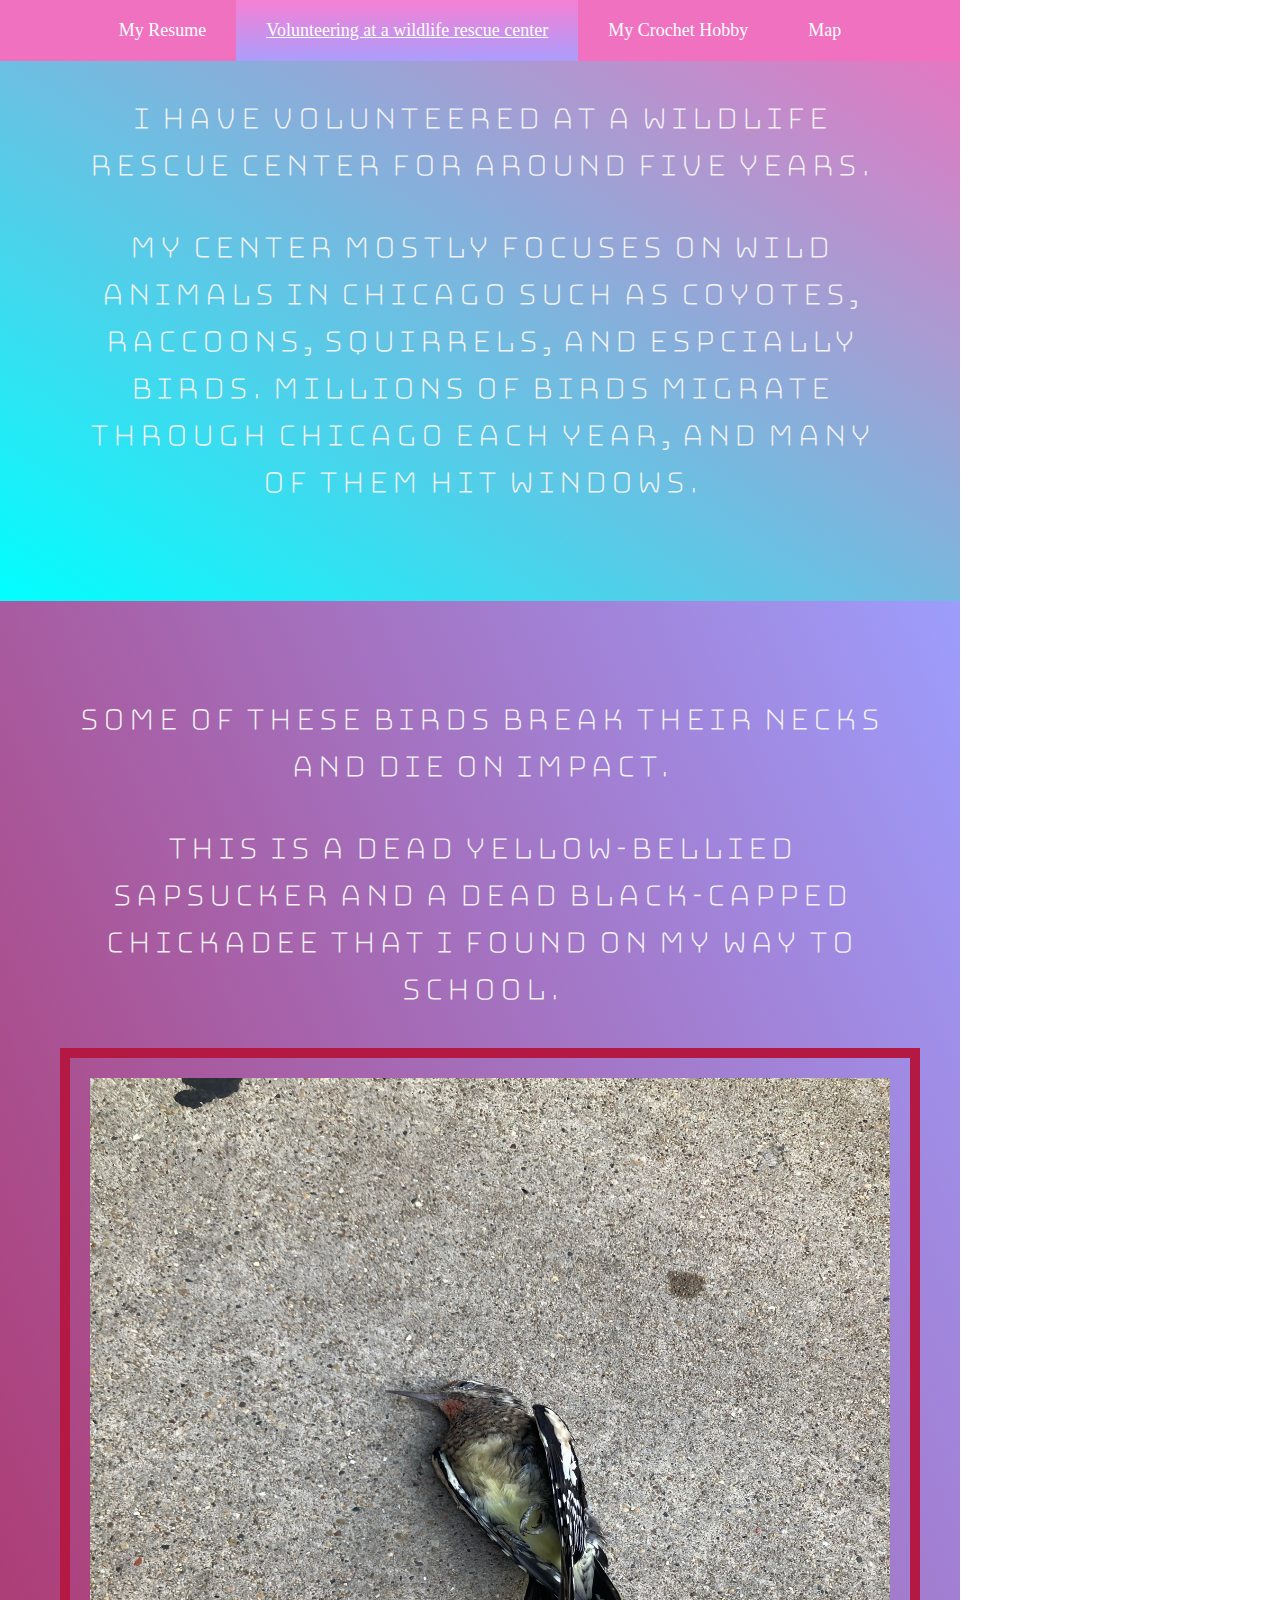
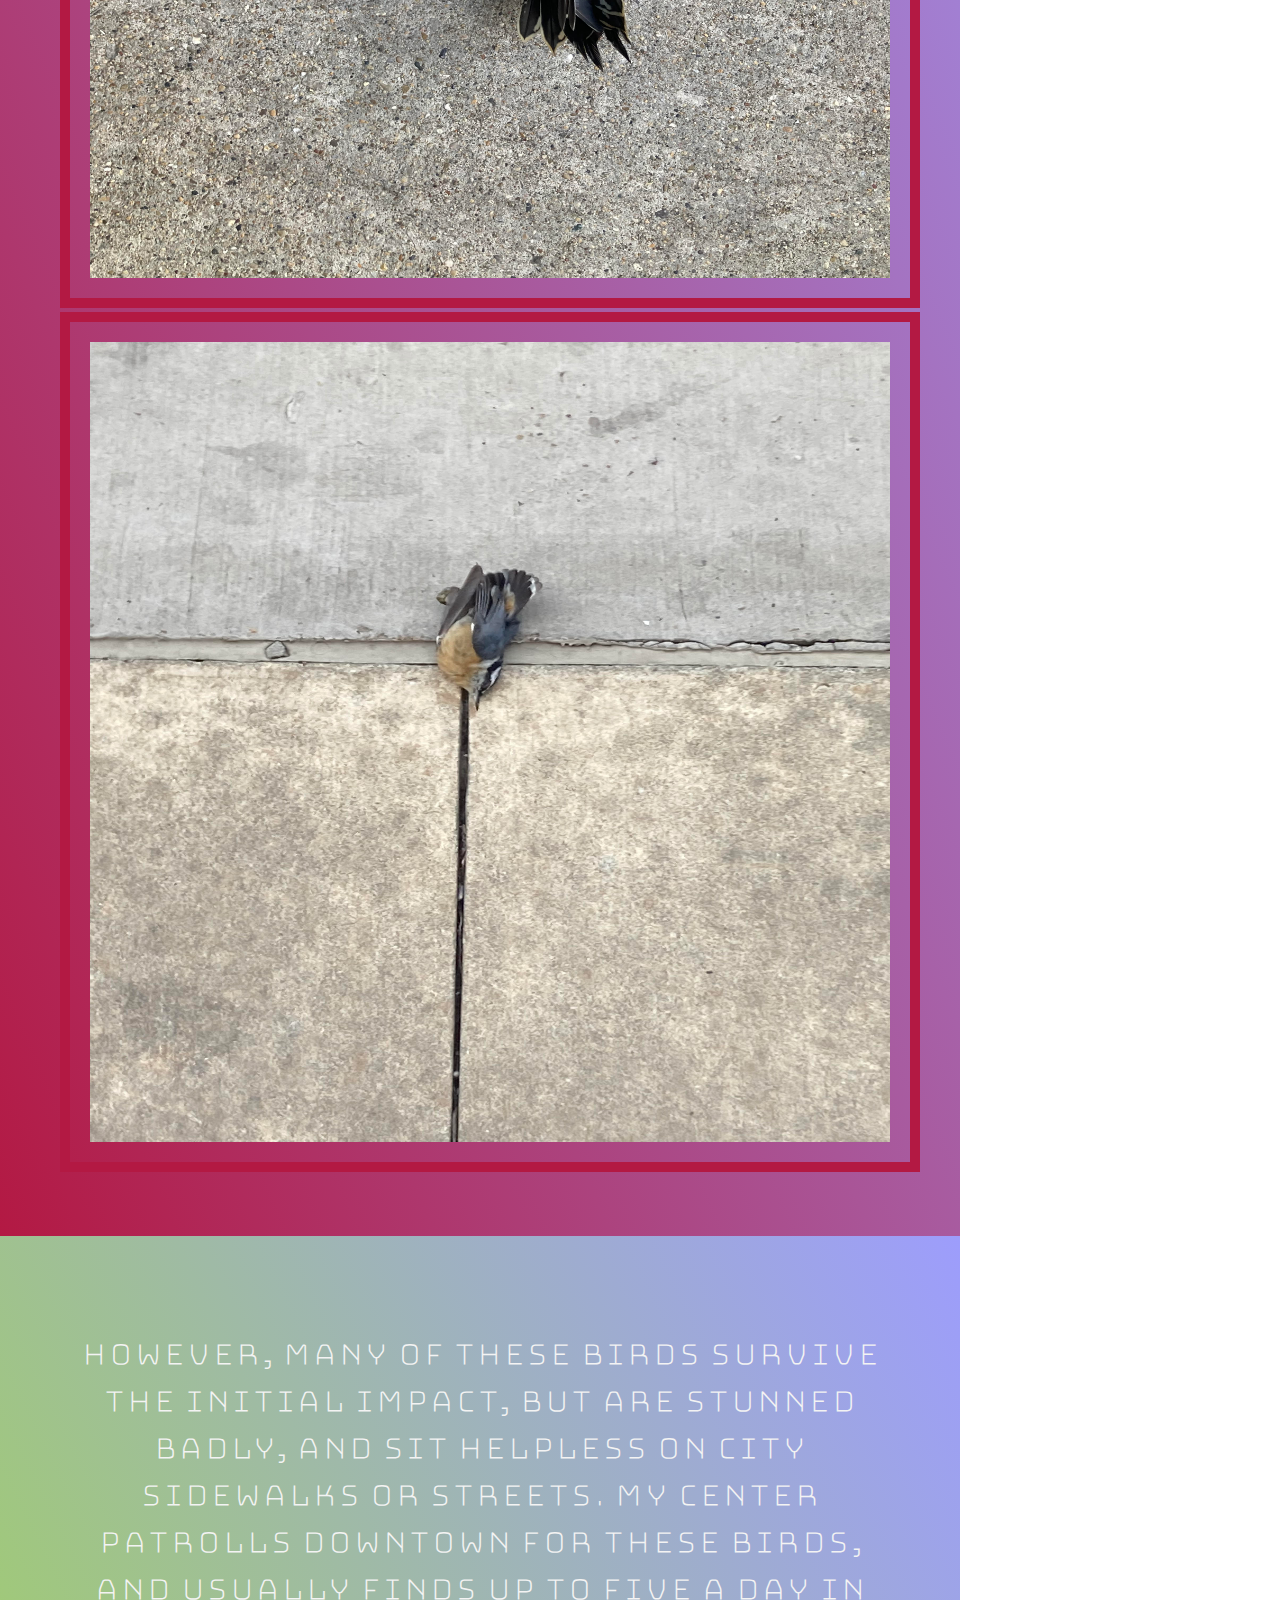
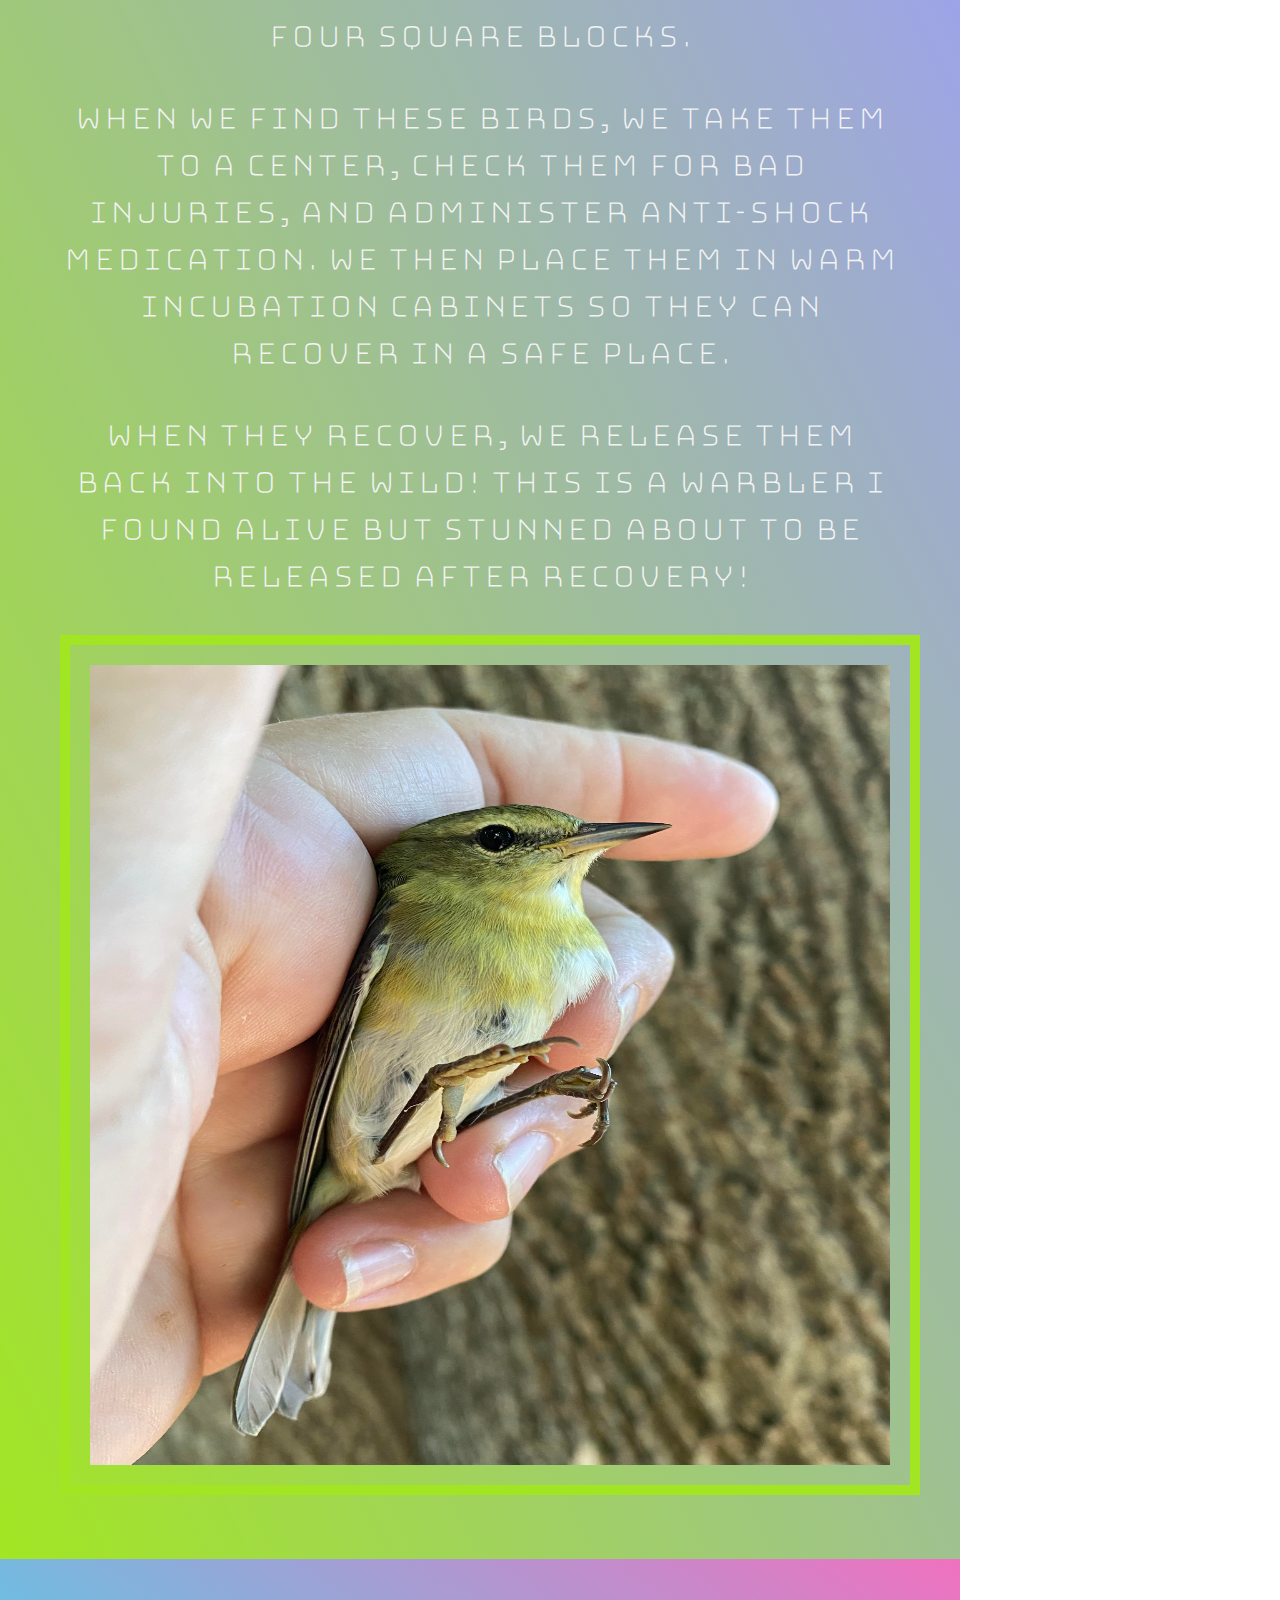
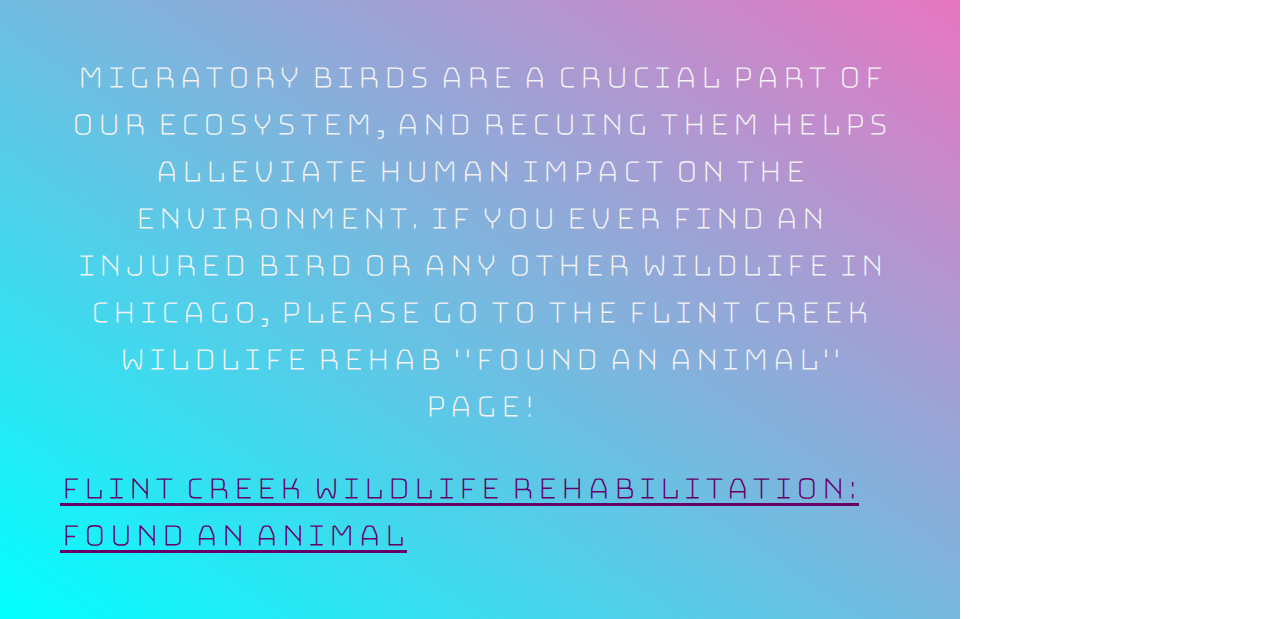
<file: wildlife.html>
<!DOCTYPE html>
<html lang="en">
  <head>
    <meta charset="UTF-8">
    <title>Project 3</title>
    <link rel="stylesheet" type="text/css" href="css/normalize.css">
    <link rel="stylesheet" href="css/style.css">
    <link rel="preconnect" href="https://fonts.googleapis.com">
    <link rel="preconnect" href="https://fonts.gstatic.com" crossorigin>
    <link href="https://fonts.googleapis.com/css2?family=Bungee+Hairline&family=Josefin+Slab:wght@300&display=swap" rel="stylesheet">
  </head>
	
  <body id="wildlife-body">
    <header>  
      <nav id="wildlife-navbar">
        <div id="navbar-container">
          <ul>
            <li><a href="index.html" title="resumePage">My Resume</a></li>
            <li id="onpage"><a href="#" title="wildlifeRescuePage">Volunteering at a wildlife rescue center</a></li>
            <li><a href="crochet.html" title="crochetPage">My Crochet Hobby</a></li>
	    <li><a href="mapAPI.html" title="mapPage">Map</a></li>
          </ul>
        </div>
      </nav>
    </header>
	  
    <div id="wildlife-description-container">
      <p>I have volunteered at a wildlife rescue center for around five years.</p>
      <p>My center mostly focuses on wild animals in Chicago such as coyotes, raccoons, squirrels, and espcially birds.  Millions of birds migrate through Chicago each year, and many of them hit windows.</p>
    </div>
    
    <div id="deadbirds-container">
      <p>Some of these birds break their necks and die on impact.</p>
      <p>This is a dead Yellow-Bellied Sapsucker and a dead Black-Capped Chickadee that I found on my way to school.</p>
      <img src="images/deadbird1.jpg" alt="Dead Yellow-Bellied Sapsucker">
      <img src="images/deadbird2.jpg" alt="Dead Black-Capped Chickadee">
    </div>
	  
    <div id="livebird-container">
      <p>However, many of these birds survive the initial impact, but are stunned badly, and sit helpless on city sidewalks or streets. My center patrolls downtown for these birds, and usually finds up to five a day in four square blocks.</p>
      <p>When we find these birds, we take them to a center, check them for bad injuries, and administer anti-shock medication. We then place them in warm incubation cabinets so they can recover in a safe place.</p>
      <p>When they recover, we release them back into the wild! This is a warbler I found alive but stunned about to be released after recovery!</p>
      <img src="images/livebird.jpg" alt="Live warbler in human hand">
    </div>
	    
    <div id="rescue-link-container">
      <p>Migratory birds are a crucial part of our ecosystem, and recuing them helps alleviate human impact on the environment. If you ever find an injured bird or any other wildlife in Chicago, please go to the Flint Creek Wildlife Rehab "Found an Animal" page!</p>
      <a href="https://flintcreekwildlife.org/found-an-animal/">Flint Creek Wildlife Rehabilitation: Found an Animal</a>
    </div>
  </body>
</html>
</file>
<file: css/style.css>
body {
  background: linear-gradient(to bottom left, #f071bf, cyan);
}

h1 {
  color: #666699;
  font-size: 80px;
  font-family: 'Bungee Hairline', cursive;
  font-weight: bold;
  text-align: center;
}

h2 {
  color: #666699;
  font-size: 70px;
  font-family: 'Bungee Hairline', cursive;
  font-weight: bold;
  text-align: center;
}

p {
  color: #666699;
  font-size: 55px;
  font-family: 'Bungee Hairline', cursive;
  font-weight: bold;
  text-align: center;
}

img {
  width: 400px;
  height: 400px;
  border: 5px solid;
  padding: 5px;
}

ul {
  padding: 25px;
  list-style-type: none;
  font-family: serif;
  font-size: 18px;
  position: relative;
  color: #fff;
}

ul li {
  padding: 10px;
}

#main-navbar {
  background-color: #f071bf;
  position: fixed;
  width: 100%;
  text-align: center;
  z-index: 1;
}

#navbar-container {
  position: relative;
}

#navbar-container ul {
  padding: 0;
  margin: 0;
  list-style-type: none;
  overflow: hidden;
  display: inline-flex;
}

#onpage {
  text-decoration: underline; 
  background: linear-gradient(to top, #ab9dfc, #ff9fff55);
}

#navbar-container ul li {
  display: block;
}

#navbar-container ul li a {
  color: #fff;
  display: block;
  padding: 10px 20px;
}

#navbar-container ul li a:hover {
  background-color: #6fc1d1;
}

#navbar-container ul li a:link {
  text-decoration: none;
}

#resume-header {
  position: relative;
  width: 80%;
  padding: 10%;
  text-align: center;
}

#resume-header ul {
  margin: 0;
  overflow: hidden;
  display: inline-block;
  background: #9d9dfc;
}

#resume-header ul li {
  background: linear-gradient(to top, #ab9dfc, #ff9fff55);
}

div.resume-content {
  position: relative;
  width: 70%;
  text-align: left;
  padding: 15%;
}

div.resume-content ul {
  background: #9d9dfc;
}

div.resume-content ul li {
  background: linear-gradient(to top, #ab9dfc, #ff9fff55);
}

#wildlife-navbar {
  background-color: #f071bf;
  width: 960px;
  margin-left: auto;
  margin-right: auto;
  text-align: center;
  position: fixed;
  z-index: 1;
}

#wildlife-body {
  background: none;
}

#wildlife-description-container {
  width: 840px;
  padding: 60px;
  background: linear-gradient(to bottom left, #f071bf, cyan);
}

#deadbirds-container {
  width: 840px;
  padding: 60px;
  background: linear-gradient(to top right, #b31943, #9d9dfc);
}

#deadbirds-container img {
  margin-left: auto;
  margin-right: auto;
  border-color: #b31943;
}

#livebird-container {
  width: 840px;
  padding: 60px;
  background: linear-gradient(to top right, #a2e623, #9d9dfc);
}

#livebird-container img {
  margin-left: auto;
  margin-right: auto;
  border-color: #a2e623;
}

#rescue-link-container {
  width: 840px;
  padding: 60px;
  background: linear-gradient(to bottom left, #f071bf, cyan);
}

#rescue-link-container a {
  color: #660066;
  font-size: 35px;
  font-family: 'Bungee Hairline', cursive;
  font-weight: bold;
  text-align: center;
}

#crochet-reasons-container {
  width: 80%;
  margin-left: auto;
  margin-right: auto;
  padding: 5%;
  background: linear-gradient(to top right, #b8b894, #9d9dfc);
}

#crochet-reasons-container ul {
  margin: 0;
  display: inline-block;
  background: #f071bf;
}

#crochet-reasons-container ul li {
  background: linear-gradient(to top, #f071bf, #9d9dfc);
}

#crochet-tutorial-container {
  width: 80%;
  margin-left: auto;
  margin-right: auto;
  padding: 5%;
  background: linear-gradient(to top right, #adad85, #f071bf);
}


#crochet-tutorial-container img {
    display: block;
    border-color: #9d9dfc;
    margin-left: auto;
    margin-right: auto;
    margin-bottom: 10%;
}

#crochet-tutorial-container iframe {
    display: block;
    border-color: #9d9dfc;
    margin-left: auto;
    margin-right: auto;
    margin-bottom: 10%;
}

@media (min-width: 600px) {
  #navbar-container ul li {
    float: left;
  }
  h1 {
    color: #fff;
    font-size: 60px;
  }
  h2 {
    color: #f7f7f7;
    font-size: 50px;
  }
  p {
    color: #f3f3f3;
    font-size: 35px;
  }
}

@media (min-width: 992px) {
  img {
    width: 800px;
    height: 800px;
    border: 10px solid;
    padding: 20px;
  }
  body {
    background: linear-gradient(to bottom left, #f071bf, white);
  }
}
#mapSpacer {
 height: 100px;
 background-color: #00e5b6;
}

#mapWrapper {
  width: 900px;
  height: 900px;
  background-color: #ccf400;
  margin: 0 auto;
}

#mapCanvas {
  width: 700px;
  height: 700px;
  background-color: #c6d6e6;
  margin: 0px auto;
}
</file>
